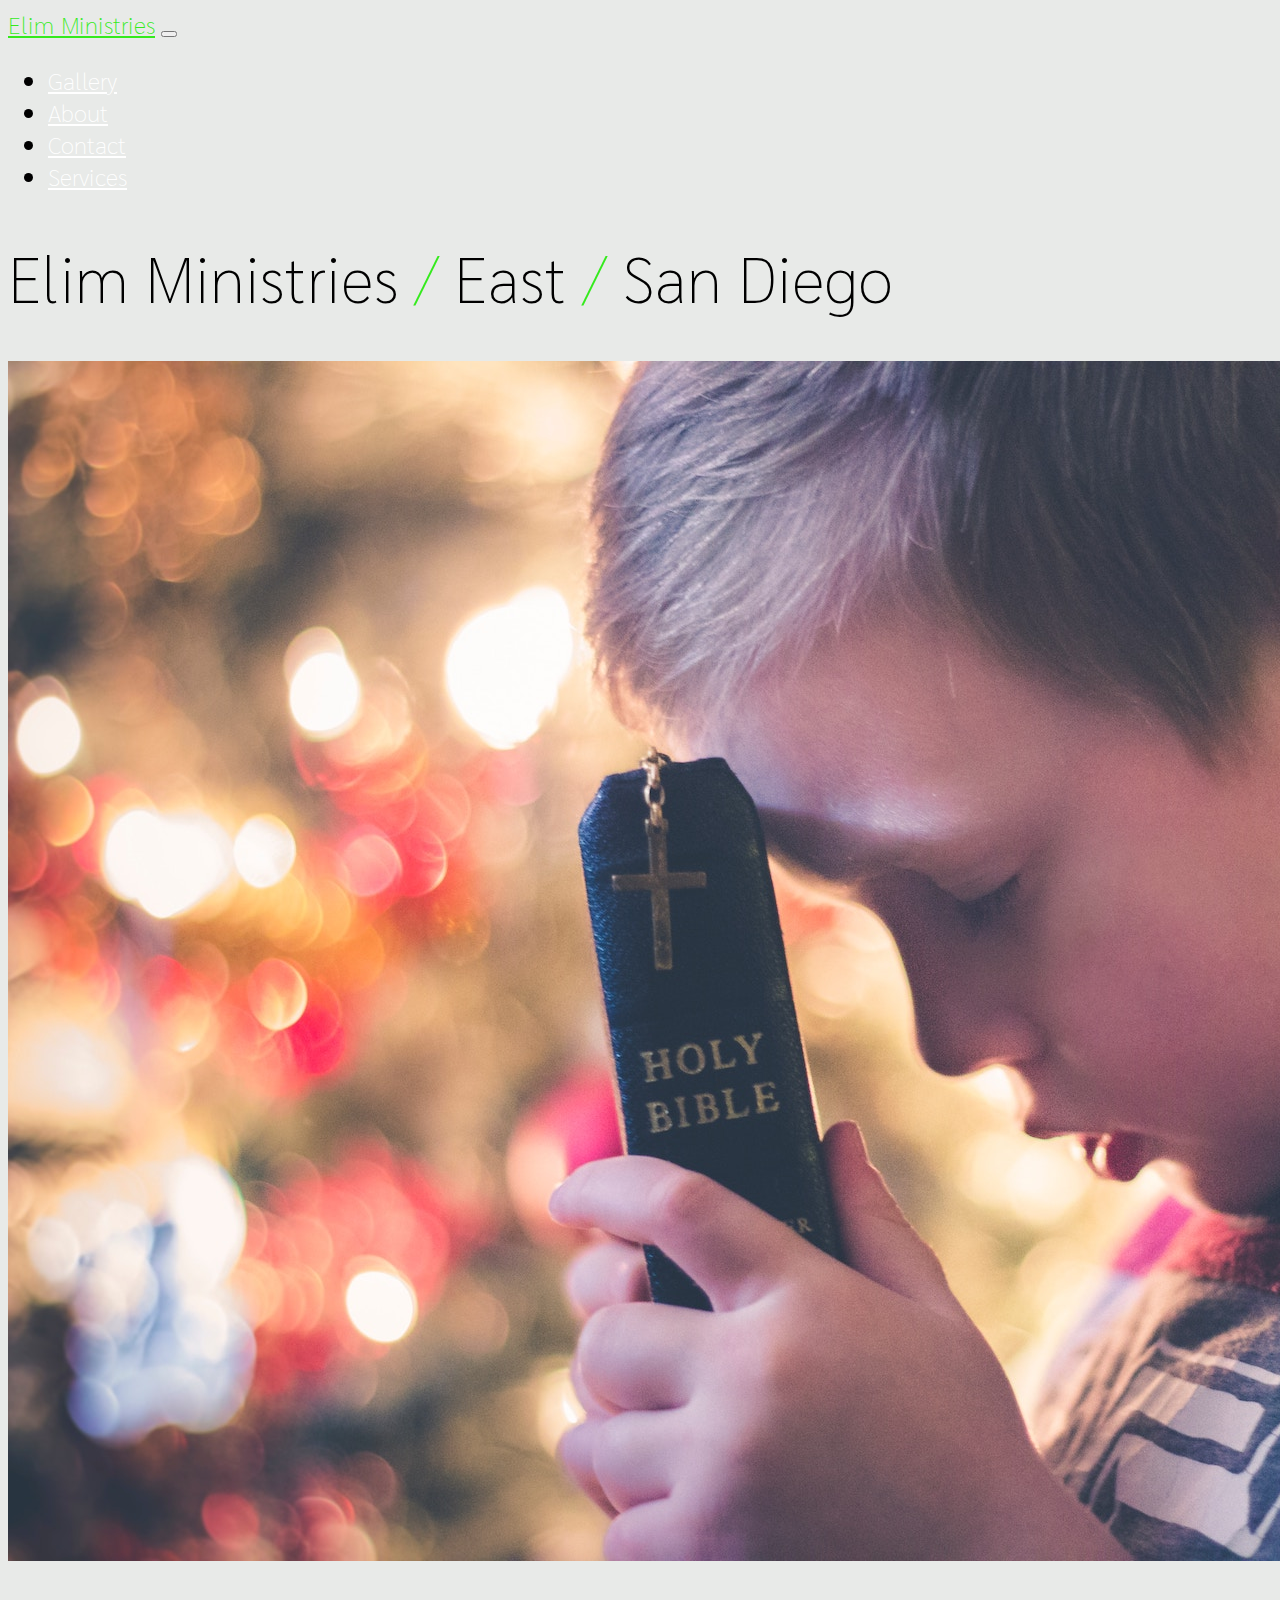
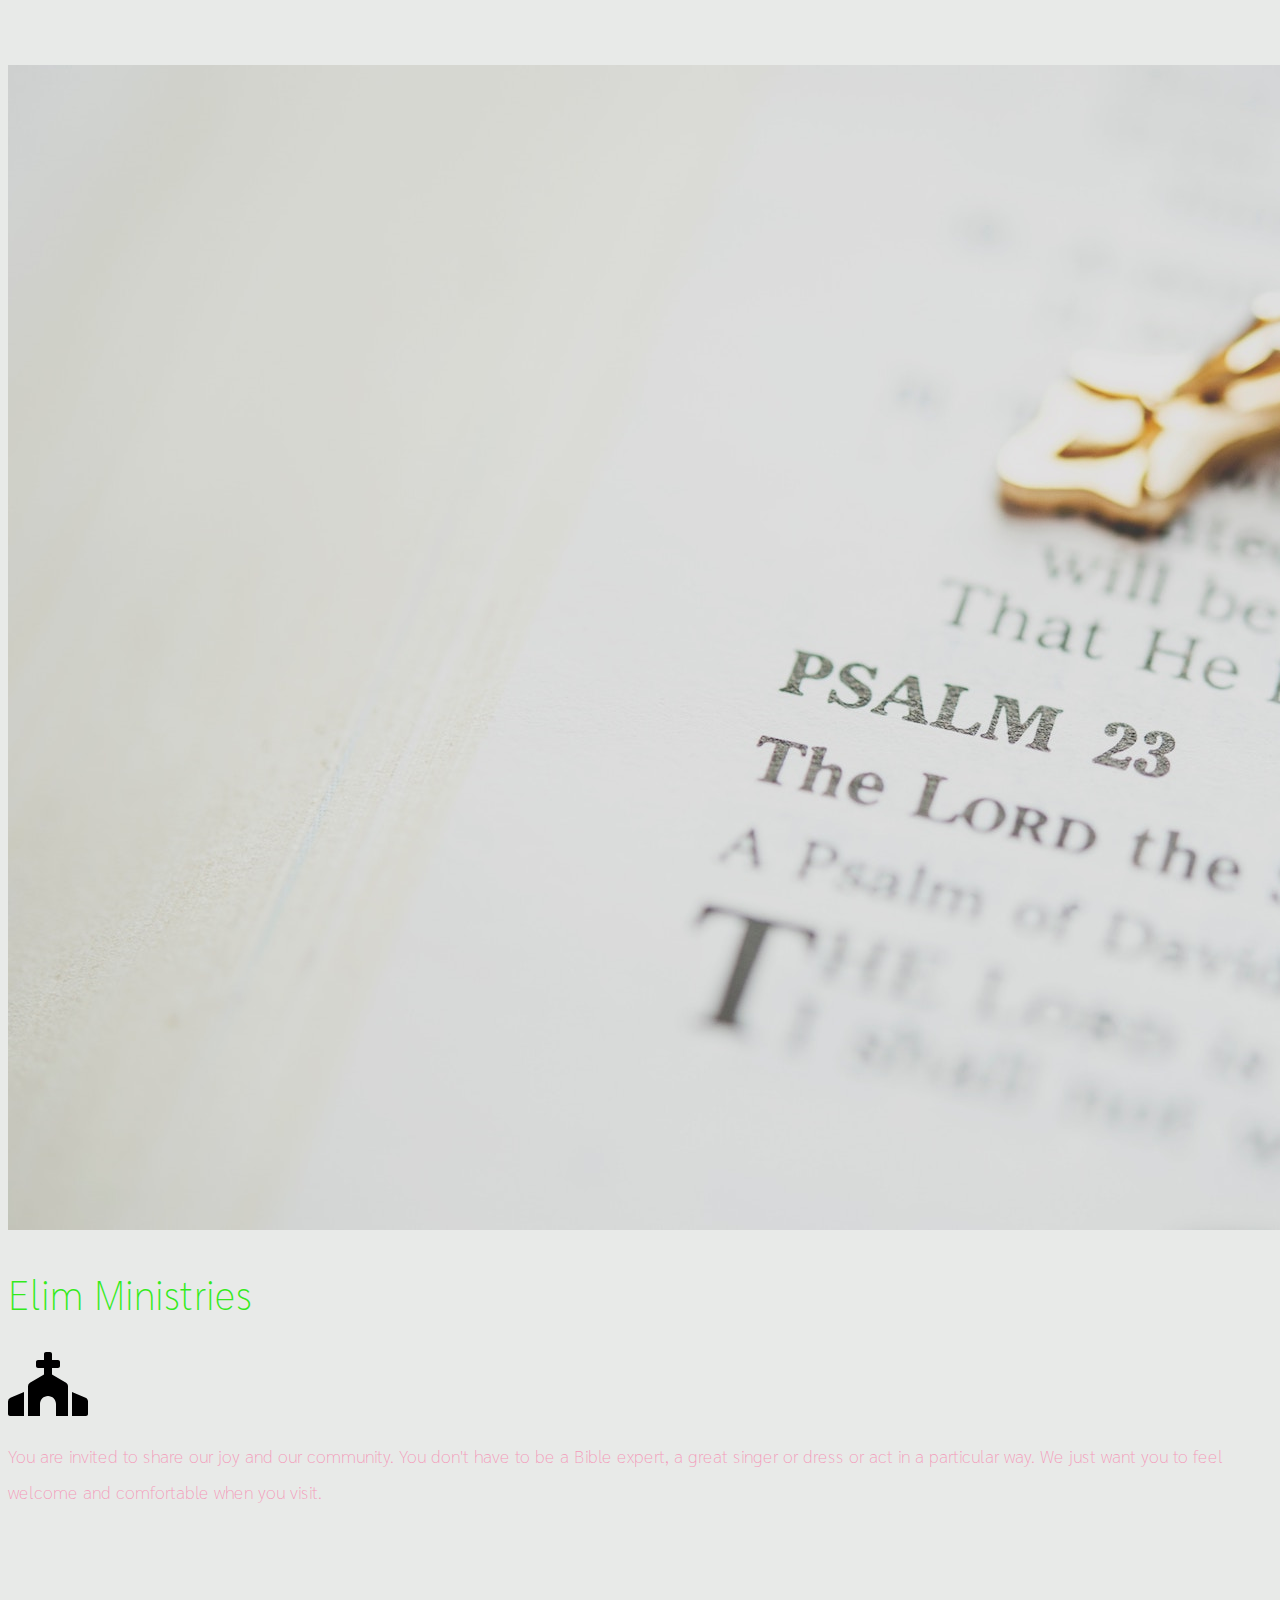
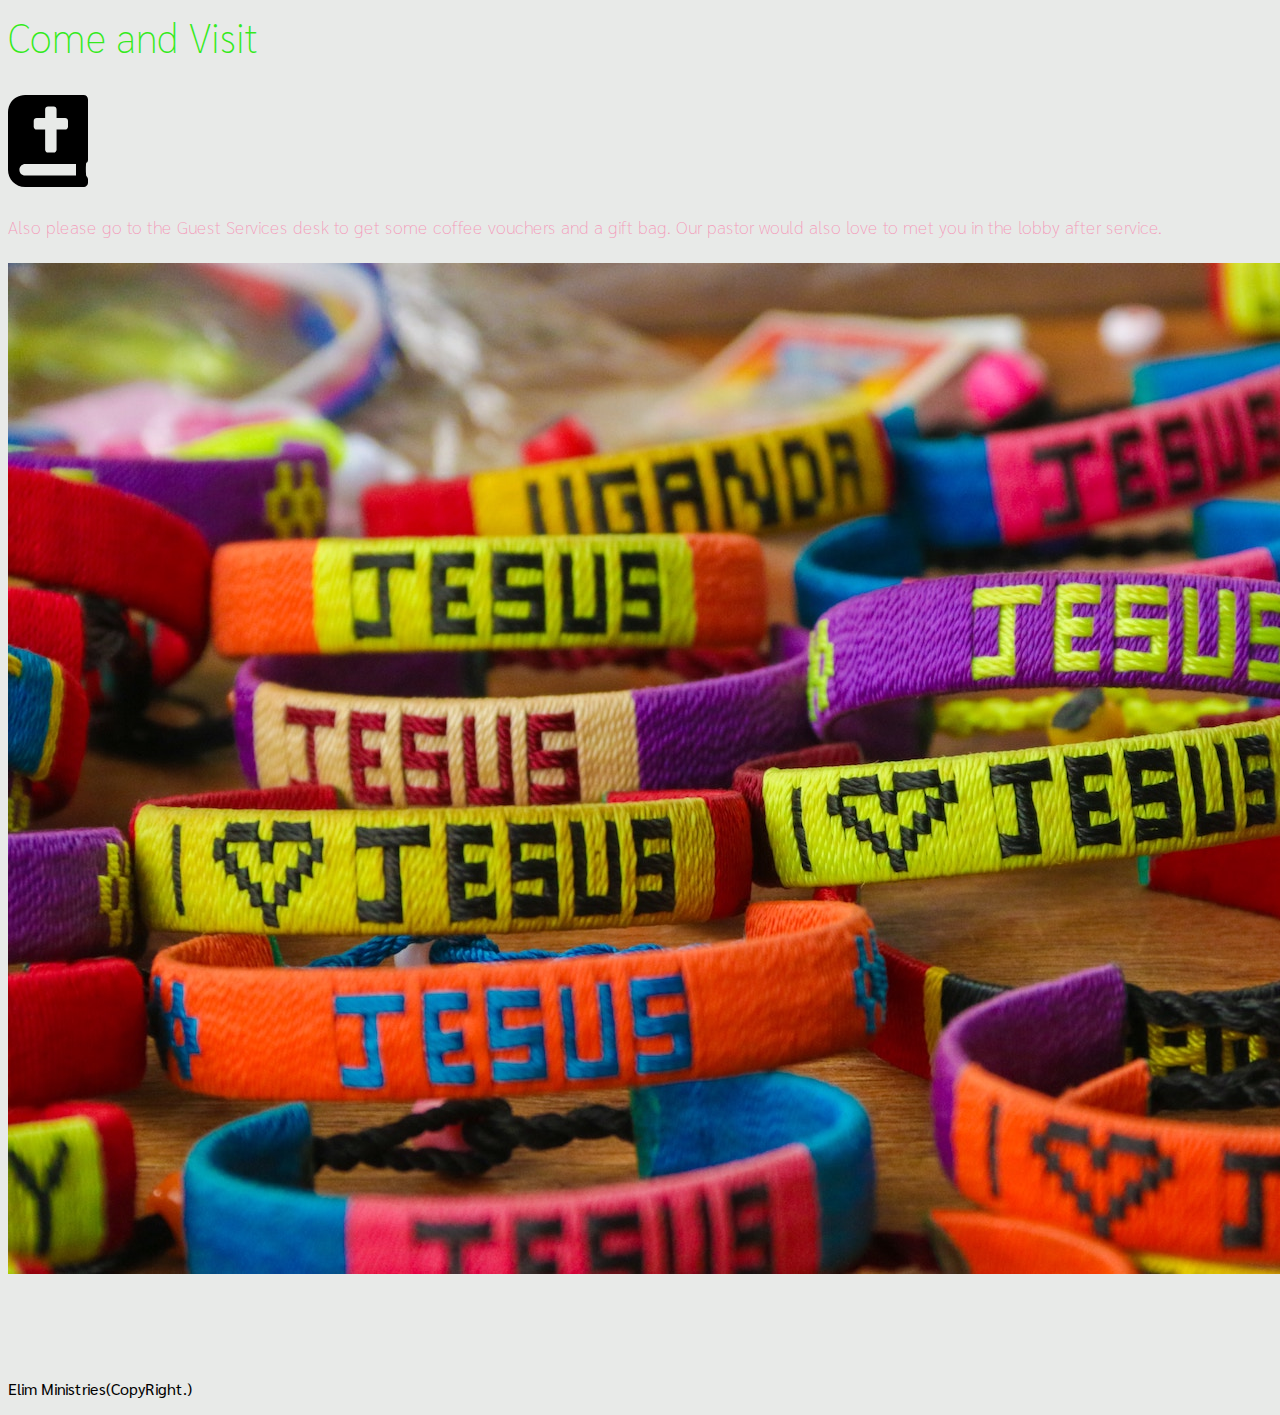
<file: index.html>
<!--
    Name: Fernando Becerra
    Assignment #3
    1/27/2019
    Assignment 3
-->
<!DOCTYPE html>
<html>

<head>
        <meta charset="utf-8" />
        <title>Unit 4</title>
        <meta name="viewport" content="width=device-width, initial-scale=1">

       
        <!--BootStrap4  CSS-->
        <link rel="stylesheet" href="https://stackpath.bootstrapcdn.com/bootstrap/4.1.3/css/bootstrap.min.css" integrity="sha384-MCw98/SFnGE8fJT3GXwEOngsV7Zt27NXFoaoApmYm81iuXoPkFOJwJ8ERdknLPMO"
        crossorigin="anonymous">
         <!--Google Fonts-->
         <link href="https://fonts.googleapis.com/css?family=Roboto:500|Sarabun:600" rel="stylesheet">
        <!--Custom CSS-->
        <link rel="stylesheet" type="text/css" media="screen" href="custom.css" />
</head>

<body>
        <nav id="navBar" class="navbar navbar-dark navbar-expand-md py-0 fixed-top">
                <a href="#" class="navbar-brand">Elim Ministries</a>
                <button class="navbar-toggler" data-toggle="collapse" data-target="#navLinks" aria-label="Toggle navigation">
                    <span class="navbar-toggler-icon"></span>
                </button>
                <div class="collapse navbar-collapse" id="navLinks">
                    <ul class="navbar-nav">
                        <li class="nav-item">
                            <a href="pages/gallery.html" class="nav-link">Gallery</a>
                        </li>
                        <li class="nav-item">
                            <a href="pages/aboutUs.html" class="nav-link">About</a>
                        </li>
                        <li class="nav-item">
                            <a href="pages/contactUs.html" class="nav-link">Contact</a>
                        </li>
                        <li class="nav-item">
                                <a href="pages/services.html" class="nav-link">Services</a>
                            </li>
                    </ul>
                </div>
            </nav>

      <!-- section 1-->
      <section class="container-fluid px-0">
            <div class="row align-items-center">
                <div class="col-lg-6">
                    <div id="headerMain" class="text-white text-center d-none d-lg-block mt-5">
                        <h1 class="">Elim Ministries
                            <span>/</span>
                           East
                            <span>/</span>
                            San Diego</h1>
                    </div>
                </div>
                <div class="col-lg-6">
                    <img class="img-fluid" src="images/image2Prayer.jpg" alt="">
                </div>
            </div>
        </section>
        <!--section 2-->
        <section class="container-fluid px-0">
                <div class="row align-items-center content">
                    <div class="col-md-6 order-2 order-md-1">
                        <img src="images/image3Psalm.jpg" alt="" class="img-fluid">
                    </div>
                    <div class="col-md-6 text-center order-1 order-md-2">
                        <div class="row justify-content-center">
                            <div class="col-10 col-lg-8 blurb mb-5 mb-md-0">
                                <h2>Elim Ministries</h2>
                                <img src="images/church-solid.svg"  style="width: 80px;" alt="" class="d-none d-lg-inline">
                                <p class="lead">You are invited to share our joy and our community. You don't have to be a Bible expert, a great singer or dress or 
                                    act in a particular way. We just want you to feel welcome and comfortable when you visit.</p>
                            </div>
                        </div>
                    </div>
                </div>

                <div class="row align-items-center content">
                    <div class="col-md-6 text-center">
                        <div class="row justify-content-center">
                            <div class="col-10 col-lg-8 blurb mb-5 mb-md-0">
                                <h2>Come and Visit</h2>
                                <img src="images/bible-solid.svg" style="width:80px;" alt="" class="d-none d-lg-inline">
                                <p class="lead">Also please go to the Guest Services desk to get some coffee vouchers and a 
                                    gift bag. Our pastor would also love to met you in the lobby after service.</p>
                            </div>
                        </div>
                    </div>
                    <div class="col-md-6">
                        <img src="images/image4Brace.jpg" alt="" class="img-fluid">
                    </div>
                </div>
                
            </section>
            <footer>
                    <p>Elim Ministries(CopyRight.)</p>
            </footer>


<!--BootStrap4 Scripts-->
<!--This is optional for the project's intention-->
<script src="https://code.jquery.com/jquery-3.3.1.slim.min.js" integrity="sha384-q8i/X+965DzO0rT7abK41JStQIAqVgRVzpbzo5smXKp4YfRvH+8abtTE1Pi6jizo" crossorigin="anonymous"></script>
<script src="https://cdnjs.cloudflare.com/ajax/libs/popper.js/1.14.6/umd/popper.min.js" integrity="sha384-wHAiFfRlMFy6i5SRaxvfOCifBUQy1xHdJ/yoi7FRNXMRBu5WHdZYu1hA6ZOblgut" crossorigin="anonymous"></script>
<script src="https://stackpath.bootstrapcdn.com/bootstrap/4.2.1/js/bootstrap.min.js" integrity="sha384-B0UglyR+jN6CkvvICOB2joaf5I4l3gm9GU6Hc1og6Ls7i6U/mkkaduKaBhlAXv9k" crossorigin="anonymous"></script>
</body>

</html>
</file>
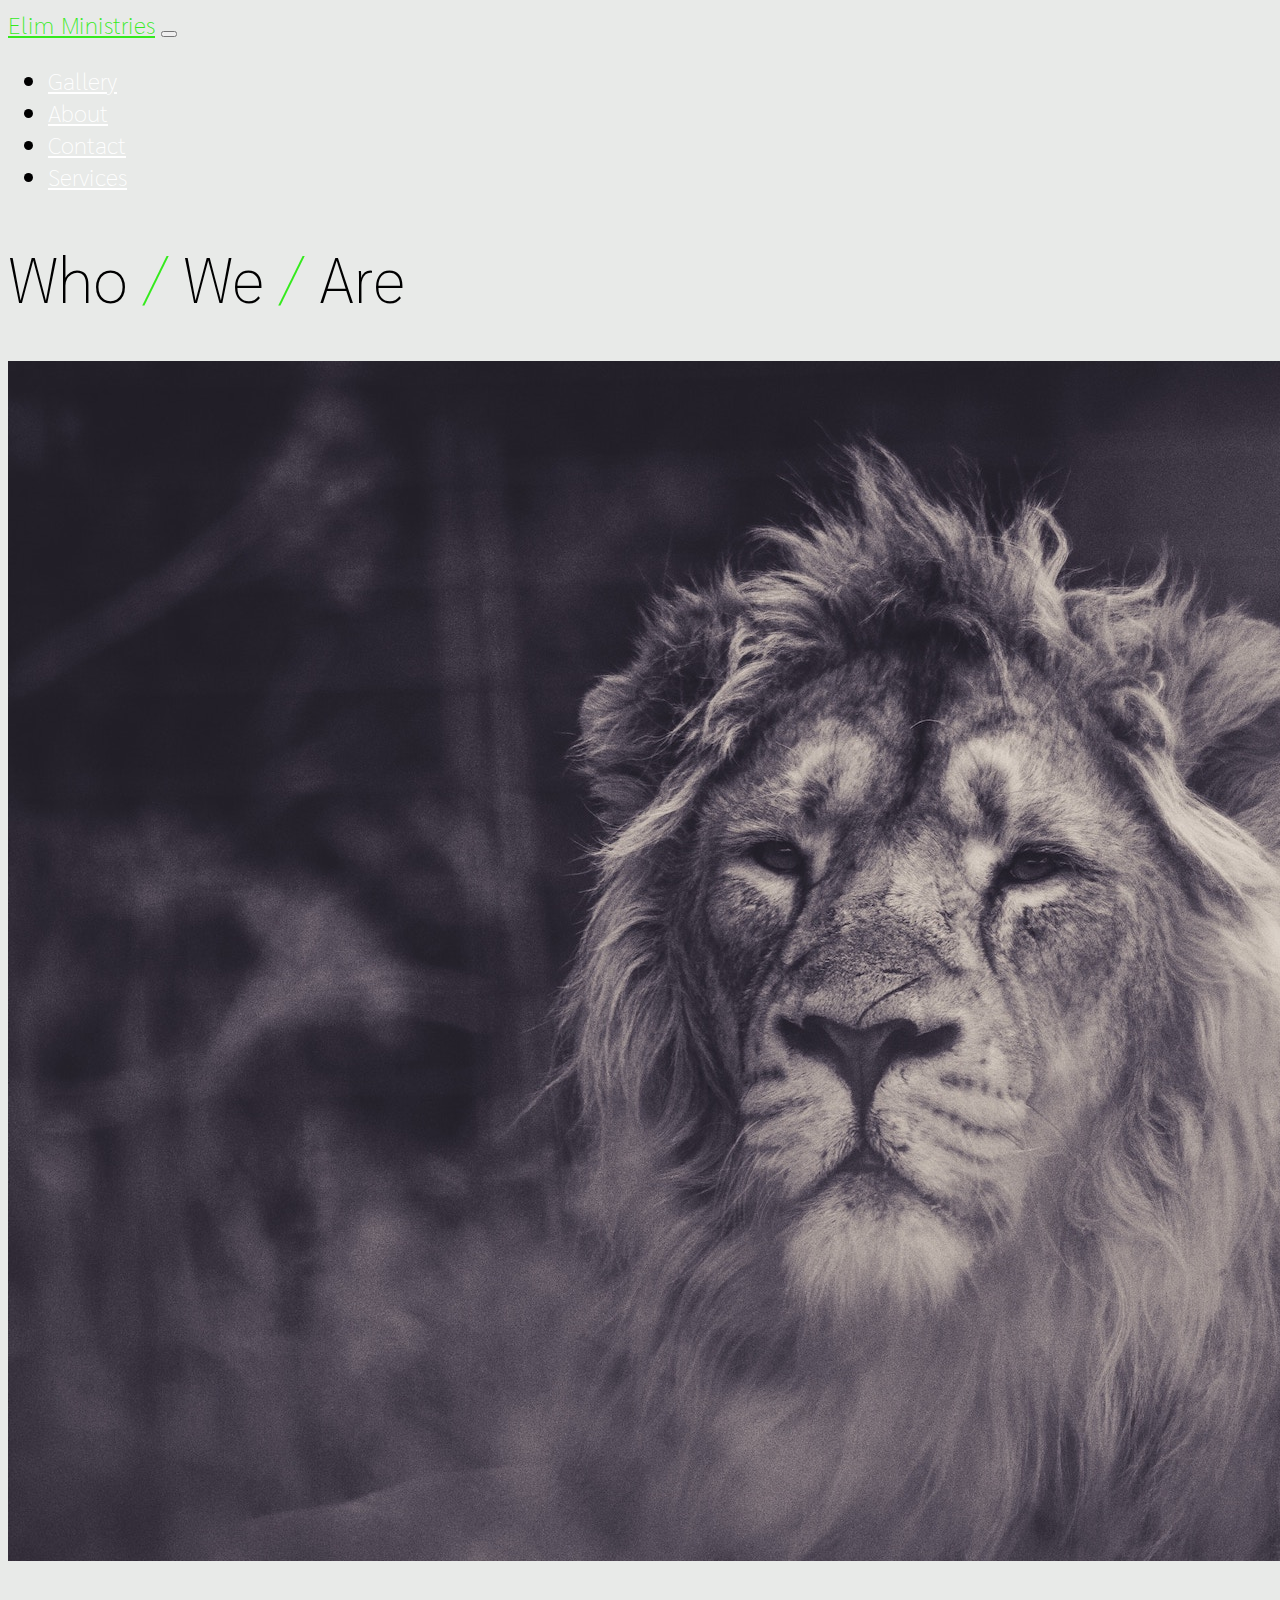
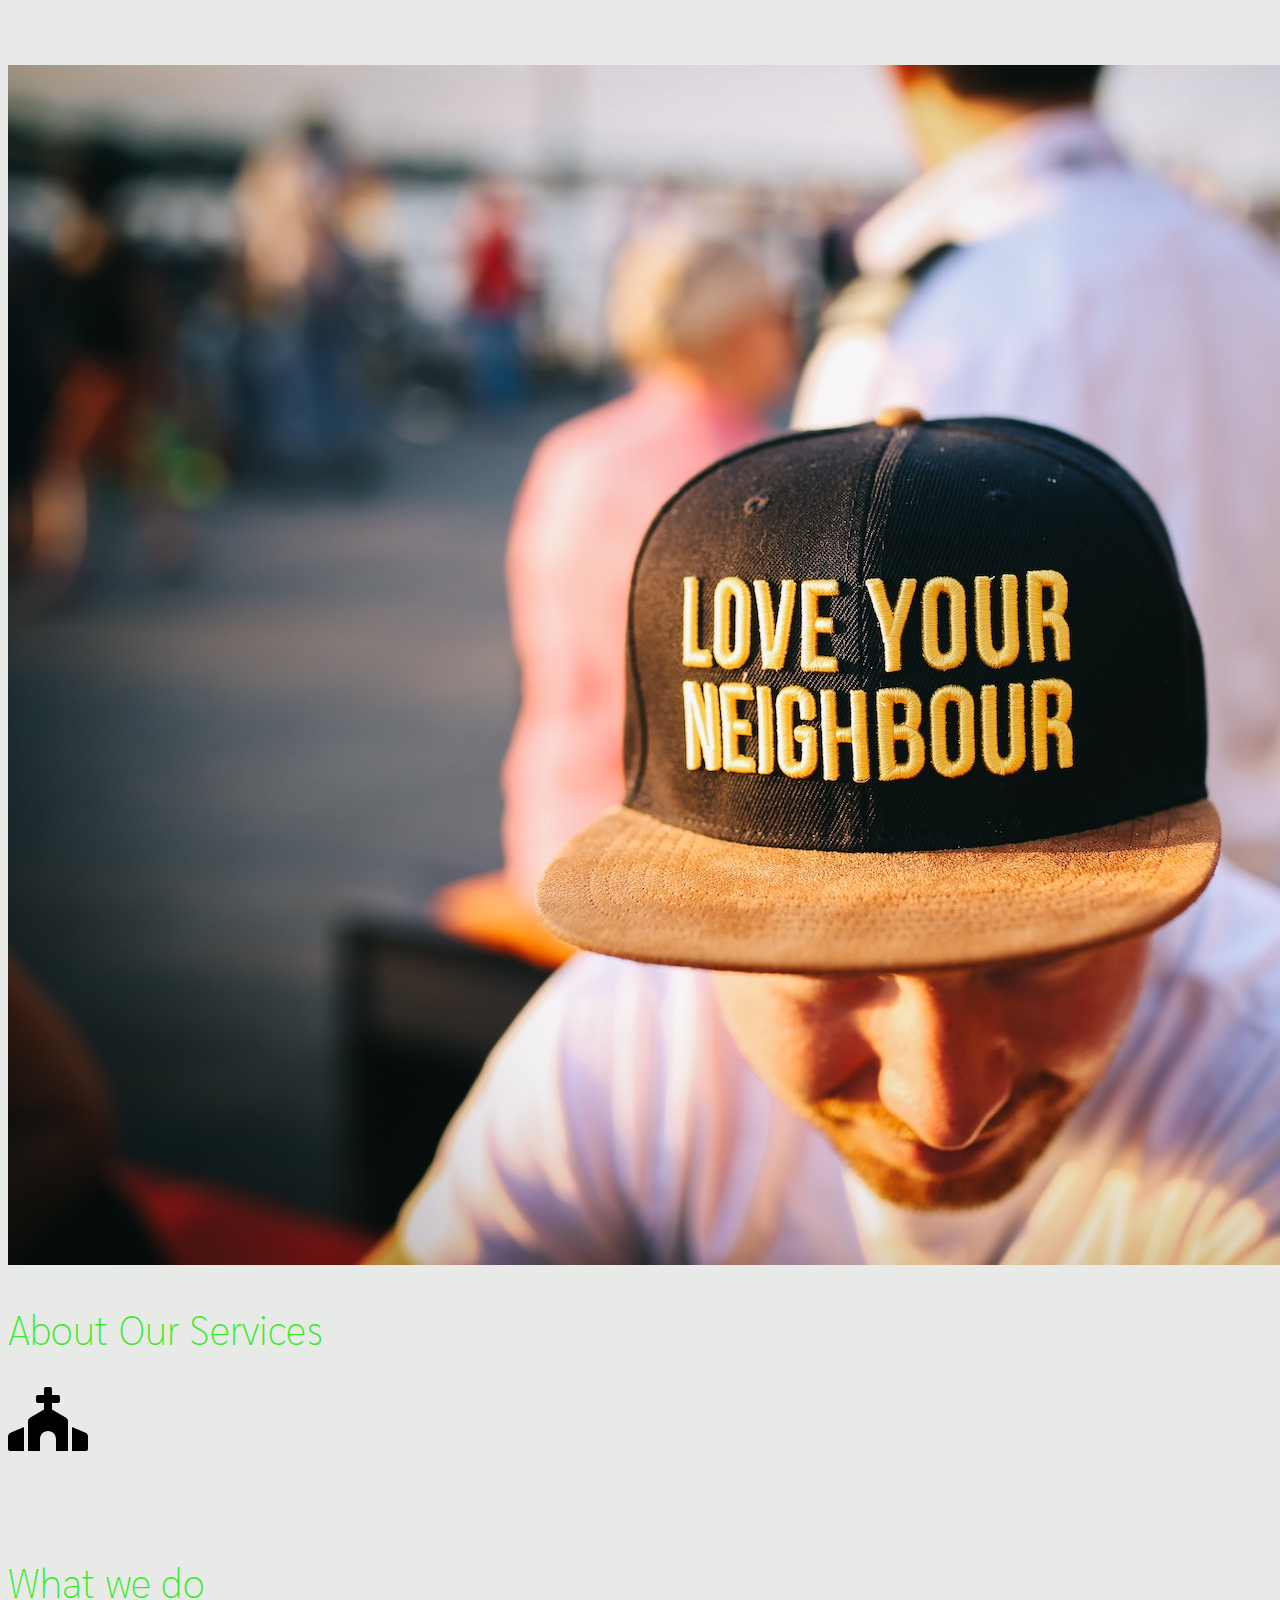
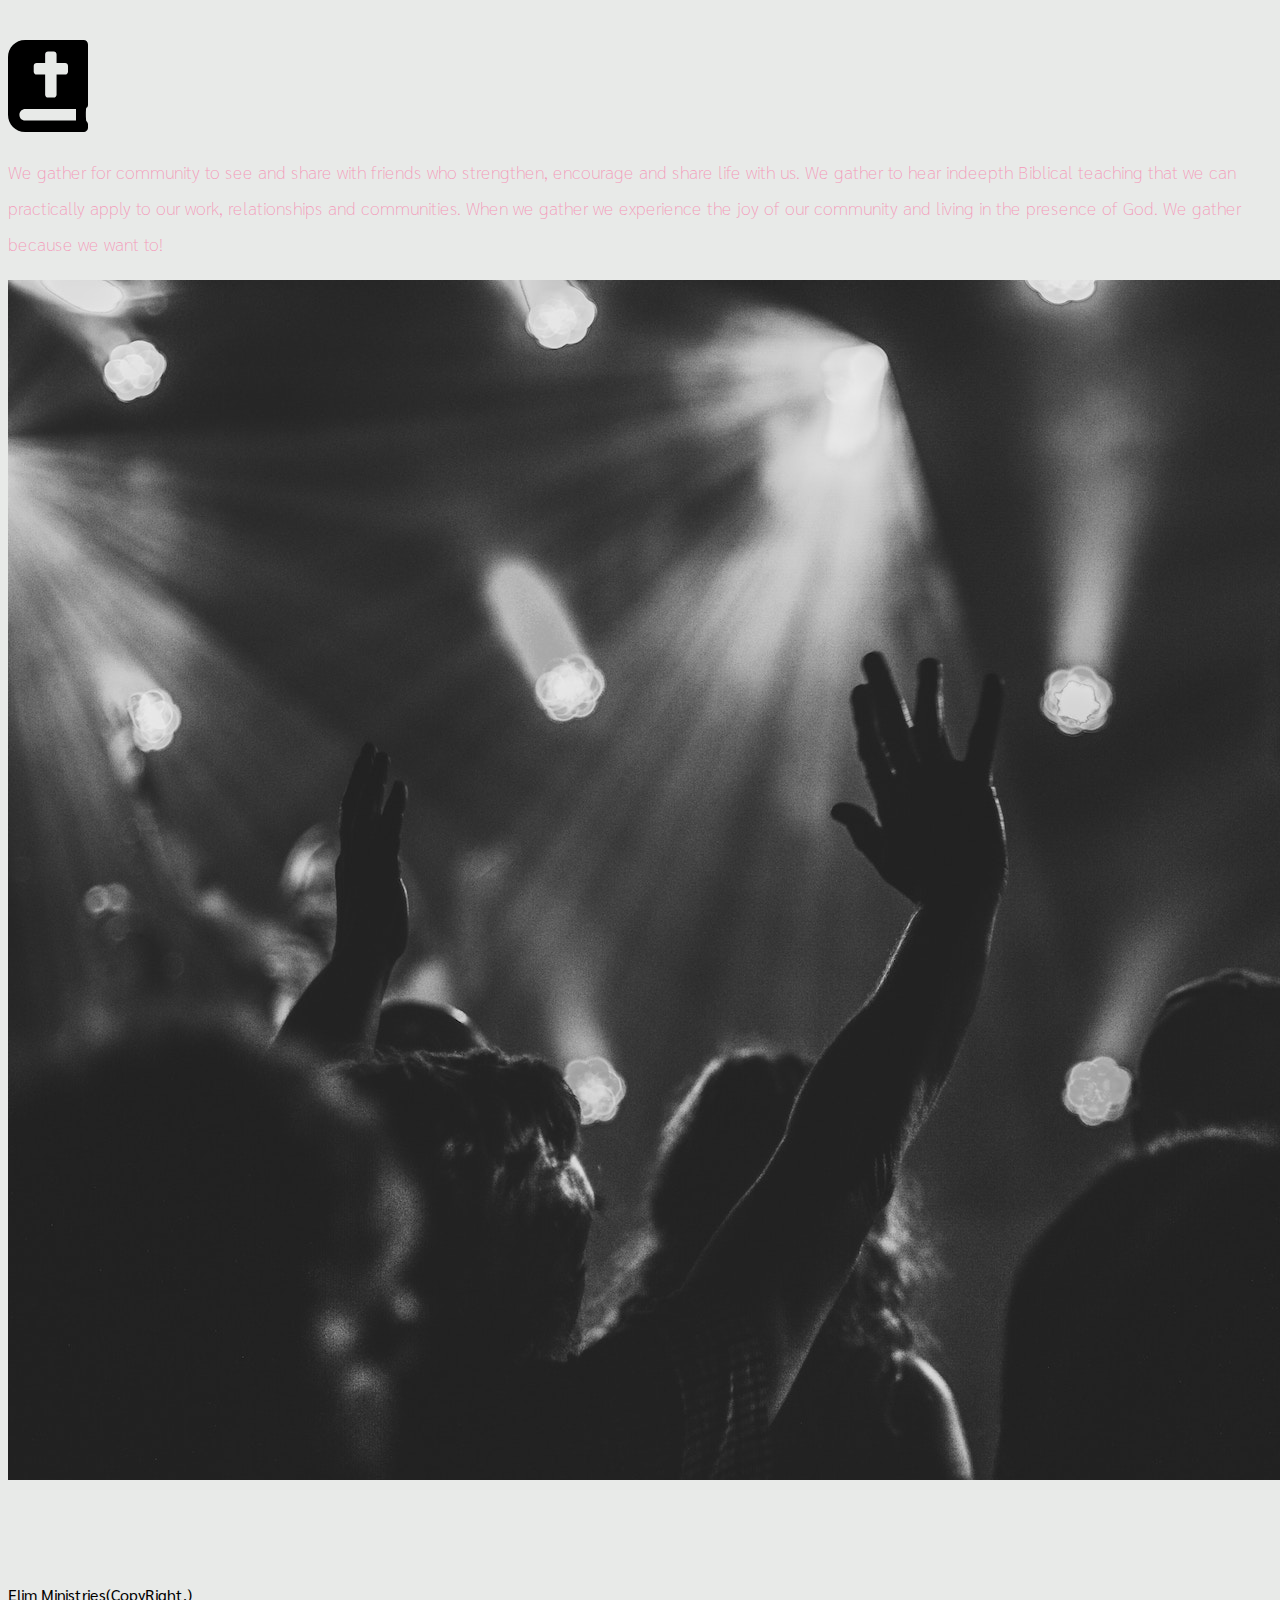
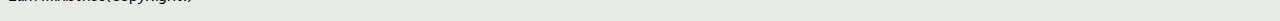
<file: pages/aboutUs.html>
<!--
    Name: Fernando Becerra
    Assignment #3
    1/27/2019
    Assignment 3
-->
<!DOCTYPE html>
<html lang="en-US">

<head>
        <meta charset="utf-8" />
        <title>Elim About Us</title>
        <meta name="viewport" content="width=device-width, initial-scale=1">

       
        <!--BootStrap4  CSS-->
        <link rel="stylesheet" href="https://stackpath.bootstrapcdn.com/bootstrap/4.1.3/css/bootstrap.min.css" integrity="sha384-MCw98/SFnGE8fJT3GXwEOngsV7Zt27NXFoaoApmYm81iuXoPkFOJwJ8ERdknLPMO"
        crossorigin="anonymous">
         <!--Google Fonts-->
         <link href="https://fonts.googleapis.com/css?family=Roboto:500|Sarabun:600" rel="stylesheet">
         <!--Custom CSS-->
        <link rel="stylesheet" type="text/css" media="screen" href="../custom.css" />
</head>

<body>
        <nav id="navBar" class="navbar navbar-dark navbar-expand-md py-0 fixed-top">
                <a href="../index.html" class="navbar-brand">Elim Ministries</a>
                <button class="navbar-toggler" data-toggle="collapse" data-target="#navLinks" aria-label="Toggle navigation">
                    <span class="navbar-toggler-icon"></span>
                </button>
                <div class="collapse navbar-collapse" id="navLinks">
                    <ul class="navbar-nav">
                        <li class="nav-item">
                            <a href="gallery.html" class="nav-link">Gallery</a>
                        </li>
                        <li class="nav-item">
                            <a href="aboutUs.html" class="nav-link">About</a>
                        </li>
                        <li class="nav-item">
                            <a href="contactUs.html" class="nav-link">Contact</a>
                        </li>
                        <li class="nav-item">
                                <a href="services.html" class="nav-link">Services</a>
                            </li>
                    </ul>
                </div>
            </nav>

      <!-- section 1-->
      <section class="container-fluid px-0">
            <div class="row align-items-center">
                <div class="col-lg-6">
                    <div id="headerMain" class="text-white text-center d-none d-lg-block mt-5">
                        <h1 class="">Who
                            <span>/</span>
                            We
                            <span>/</span>
                            Are</h1>
                    </div>
                </div>
                <div class="col-lg-6">
                    <img class="img-fluid" src="../images/image10Lion.jpg" alt="">
                </div>
            </div>
        </section>
        <!--section 2-->
        <section class="container-fluid px-0">
                <div class="row align-items-center content">
                    <div class="col-md-6 order-2 order-md-1">
                        <img src="../images/image5Hood.jpg" alt="" class="img-fluid">
                    </div>
                    <div class="col-md-6 text-center order-1 order-md-2">
                        <div class="row justify-content-center">
                            <div class="col-10 col-lg-8 blurb mb-5 mb-md-0">
                                <h2>About Our Services</h2>
                                <img src="../images/church-solid.svg"  style="width: 80px;" alt="" class="d-none d-lg-inline">
                               <!--<p class="lead"></p>--> 
                             
                            </div>
                        </div>
                    </div>
                </div>

                <div class="row align-items-center content">
                    <div class="col-md-6 text-center">
                        <div class="row justify-content-center">
                            <div class="col-10 col-lg-8 blurb mb-5 mb-md-0">
                                <h2>What we do</h2>
                                <img src="../images/bible-solid.svg" style="width:80px;" alt="" class="d-none d-lg-inline">
                                <p class="lead">We gather for community to see and share with friends who strengthen, encourage and share life with us. We gather to hear indeepth Biblical teaching that we can practically apply to our work, relationships and communities. When we gather we experience the joy of our community 
                                    and living in the presence of God. We gather because we want to!</p>
                                    <!--https://churchsquare.com/cs27a-->
                            </div>
                        </div>
                    </div>
                    <div class="col-md-6">
                        <img src="../images/image6Prayer2.jpg" alt="" class="img-fluid">
                    </div>
                </div>
                
            </section>
            <footer>
                    <p>Elim Ministries(CopyRight.)</p>
            </footer>


<!--BootStrap4 Scripts-->
<!--This is optional for the project's intention-->
<script src="https://code.jquery.com/jquery-3.3.1.slim.min.js" integrity="sha384-q8i/X+965DzO0rT7abK41JStQIAqVgRVzpbzo5smXKp4YfRvH+8abtTE1Pi6jizo" crossorigin="anonymous"></script>
<script src="https://cdnjs.cloudflare.com/ajax/libs/popper.js/1.14.6/umd/popper.min.js" integrity="sha384-wHAiFfRlMFy6i5SRaxvfOCifBUQy1xHdJ/yoi7FRNXMRBu5WHdZYu1hA6ZOblgut" crossorigin="anonymous"></script>
<script src="https://stackpath.bootstrapcdn.com/bootstrap/4.2.1/js/bootstrap.min.js" integrity="sha384-B0UglyR+jN6CkvvICOB2joaf5I4l3gm9GU6Hc1og6Ls7i6U/mkkaduKaBhlAXv9k" crossorigin="anonymous"></script>
</body>

</html>
</file>
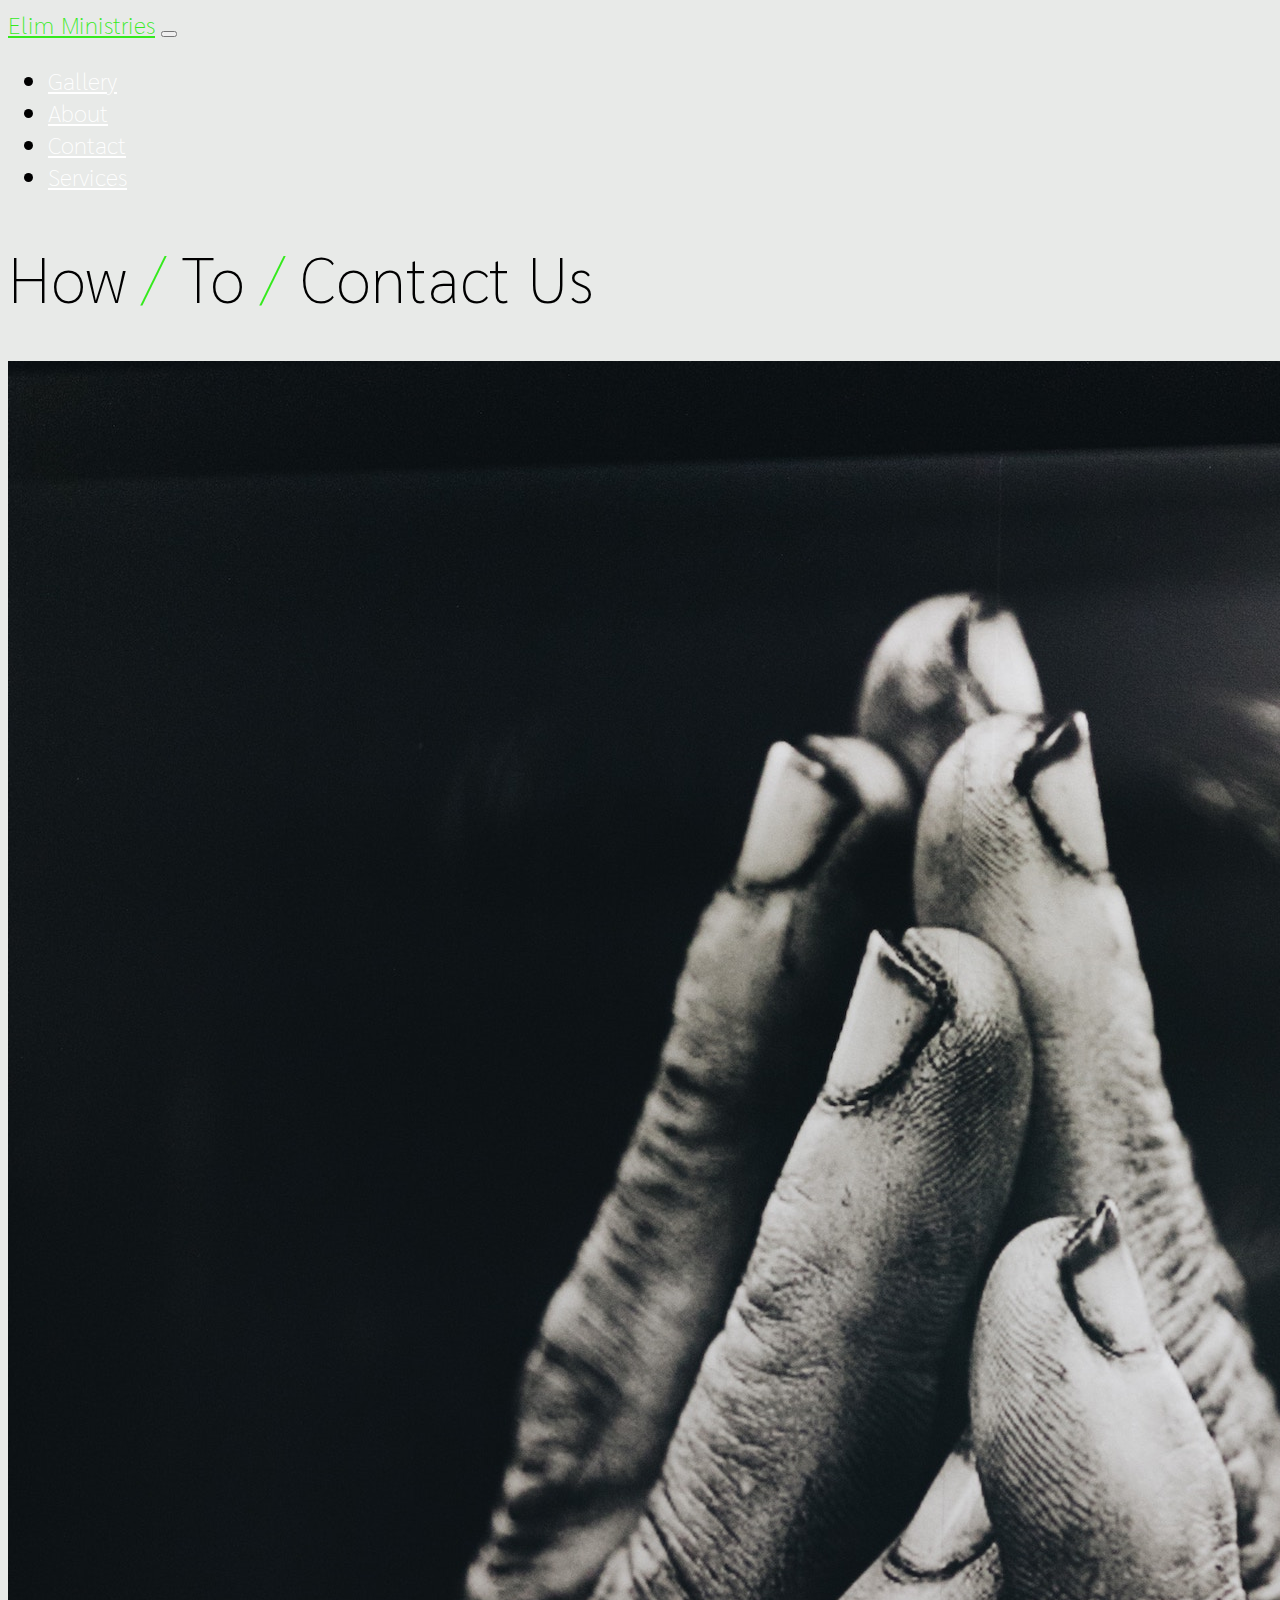
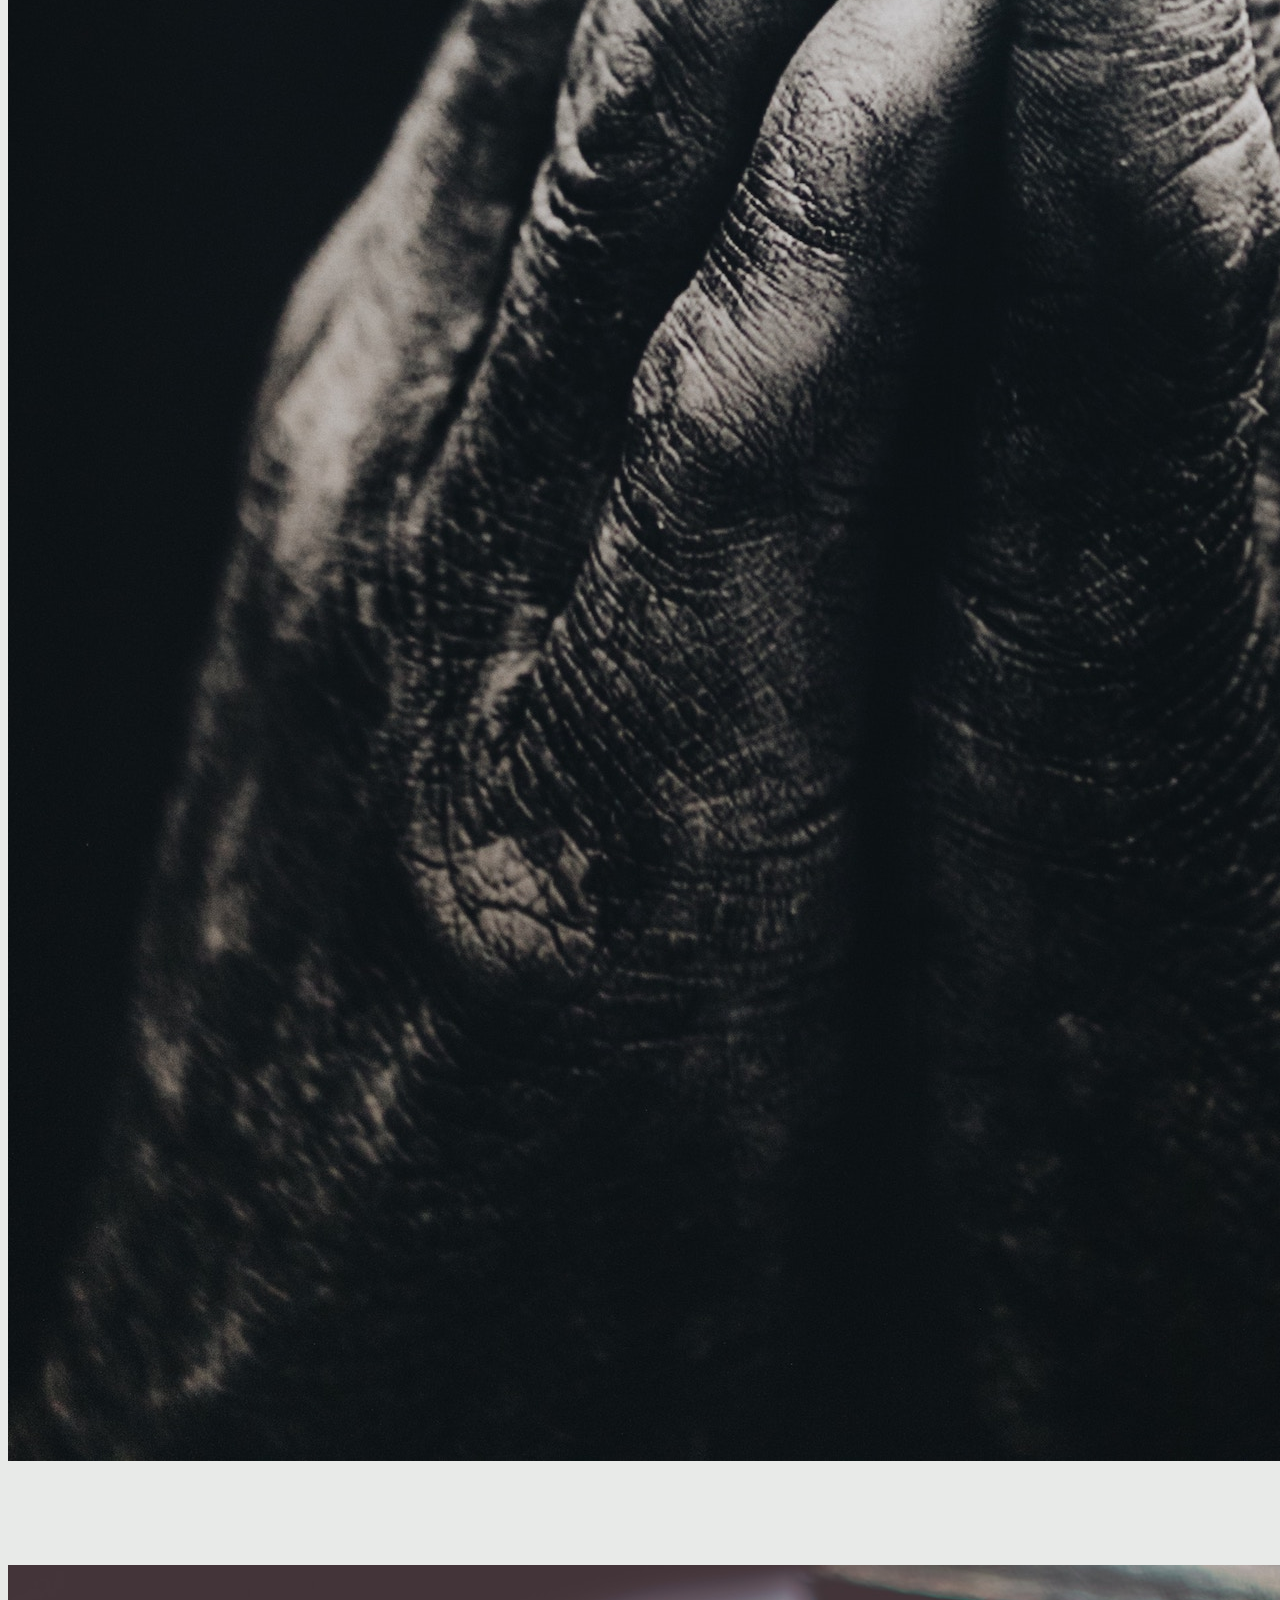
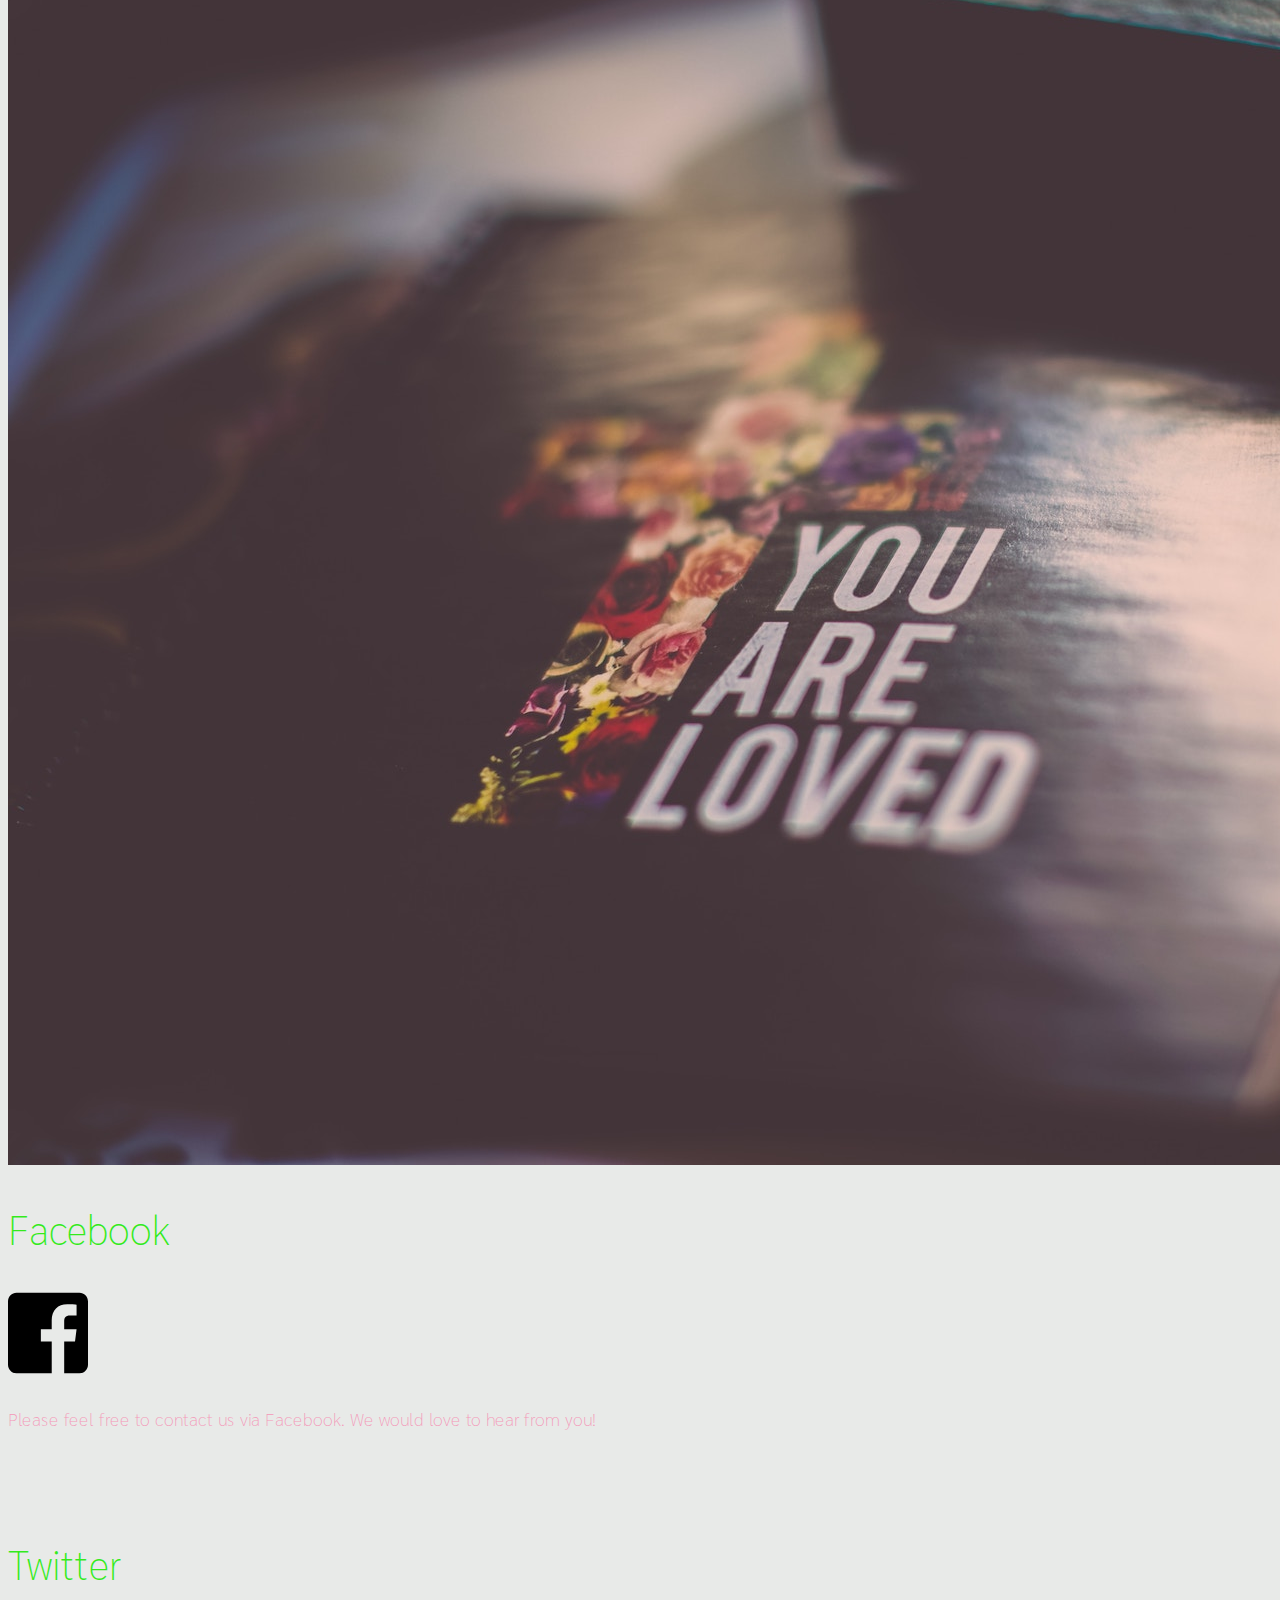
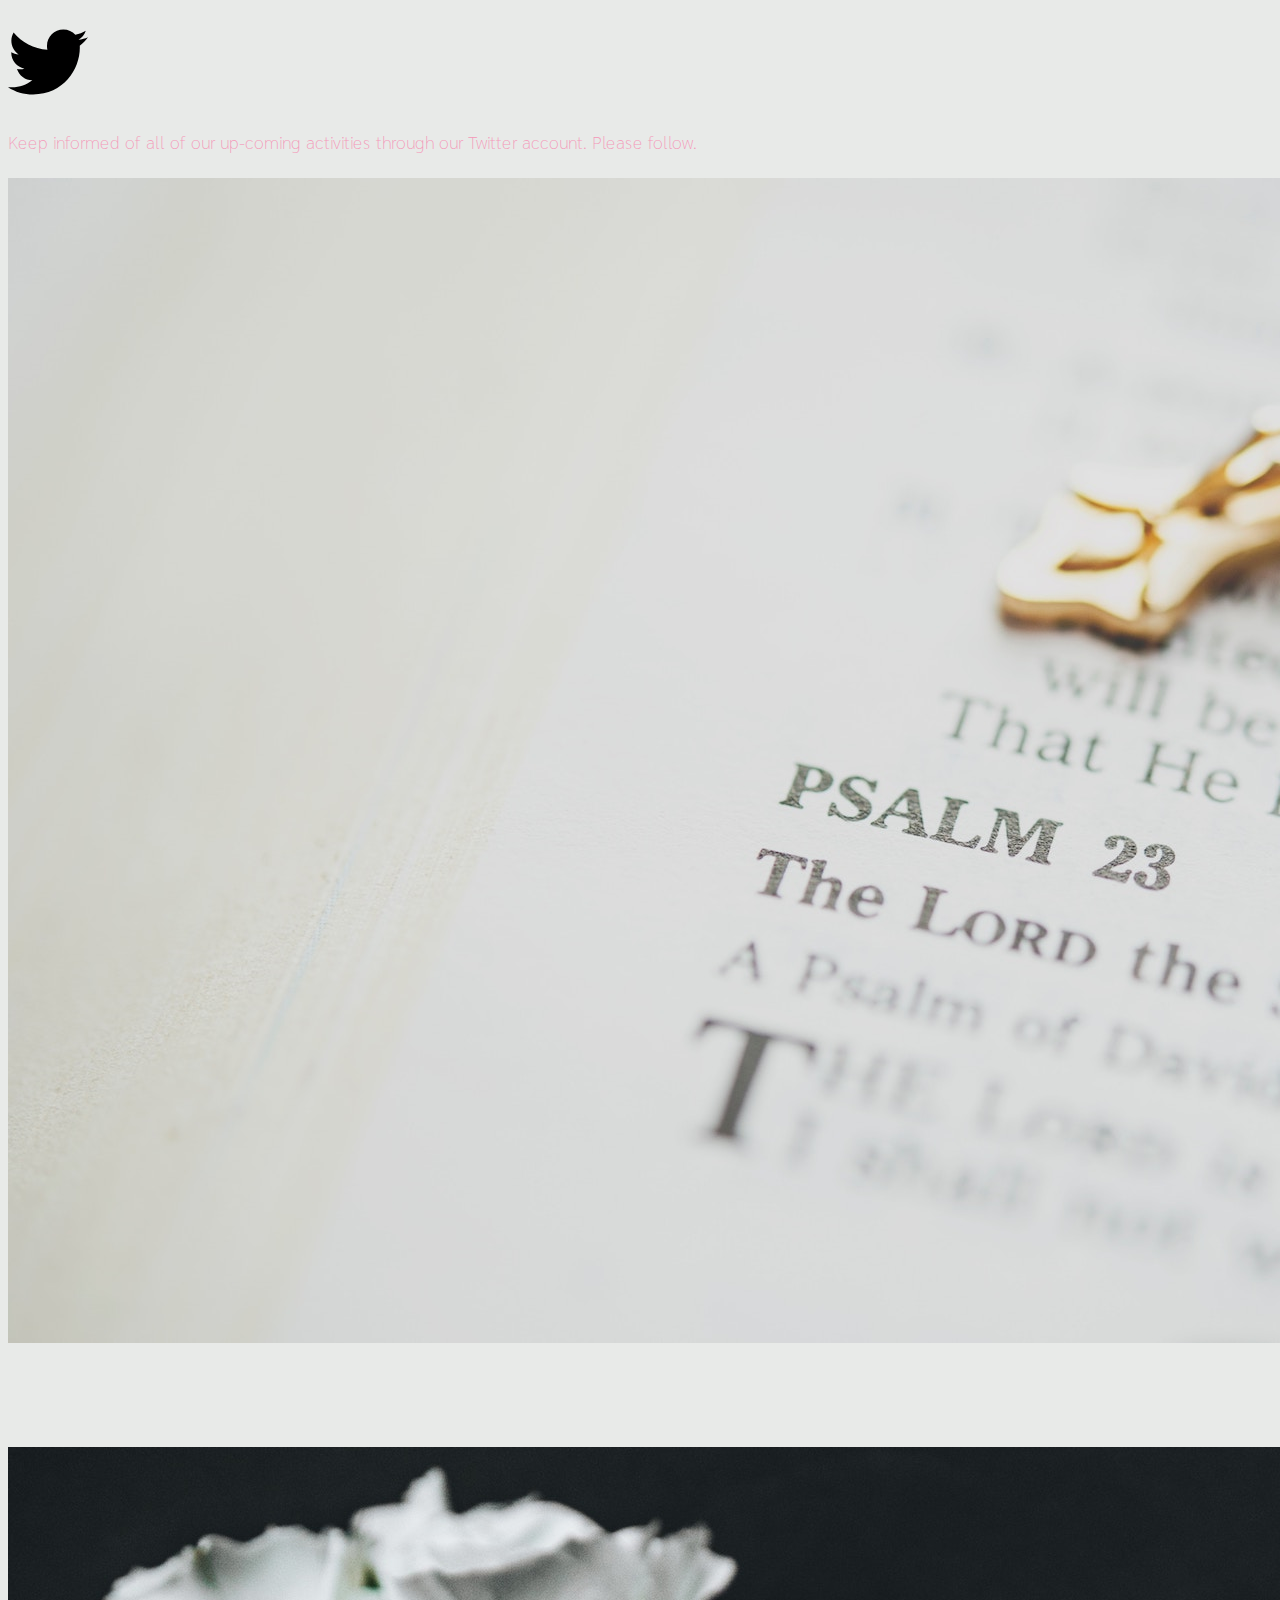
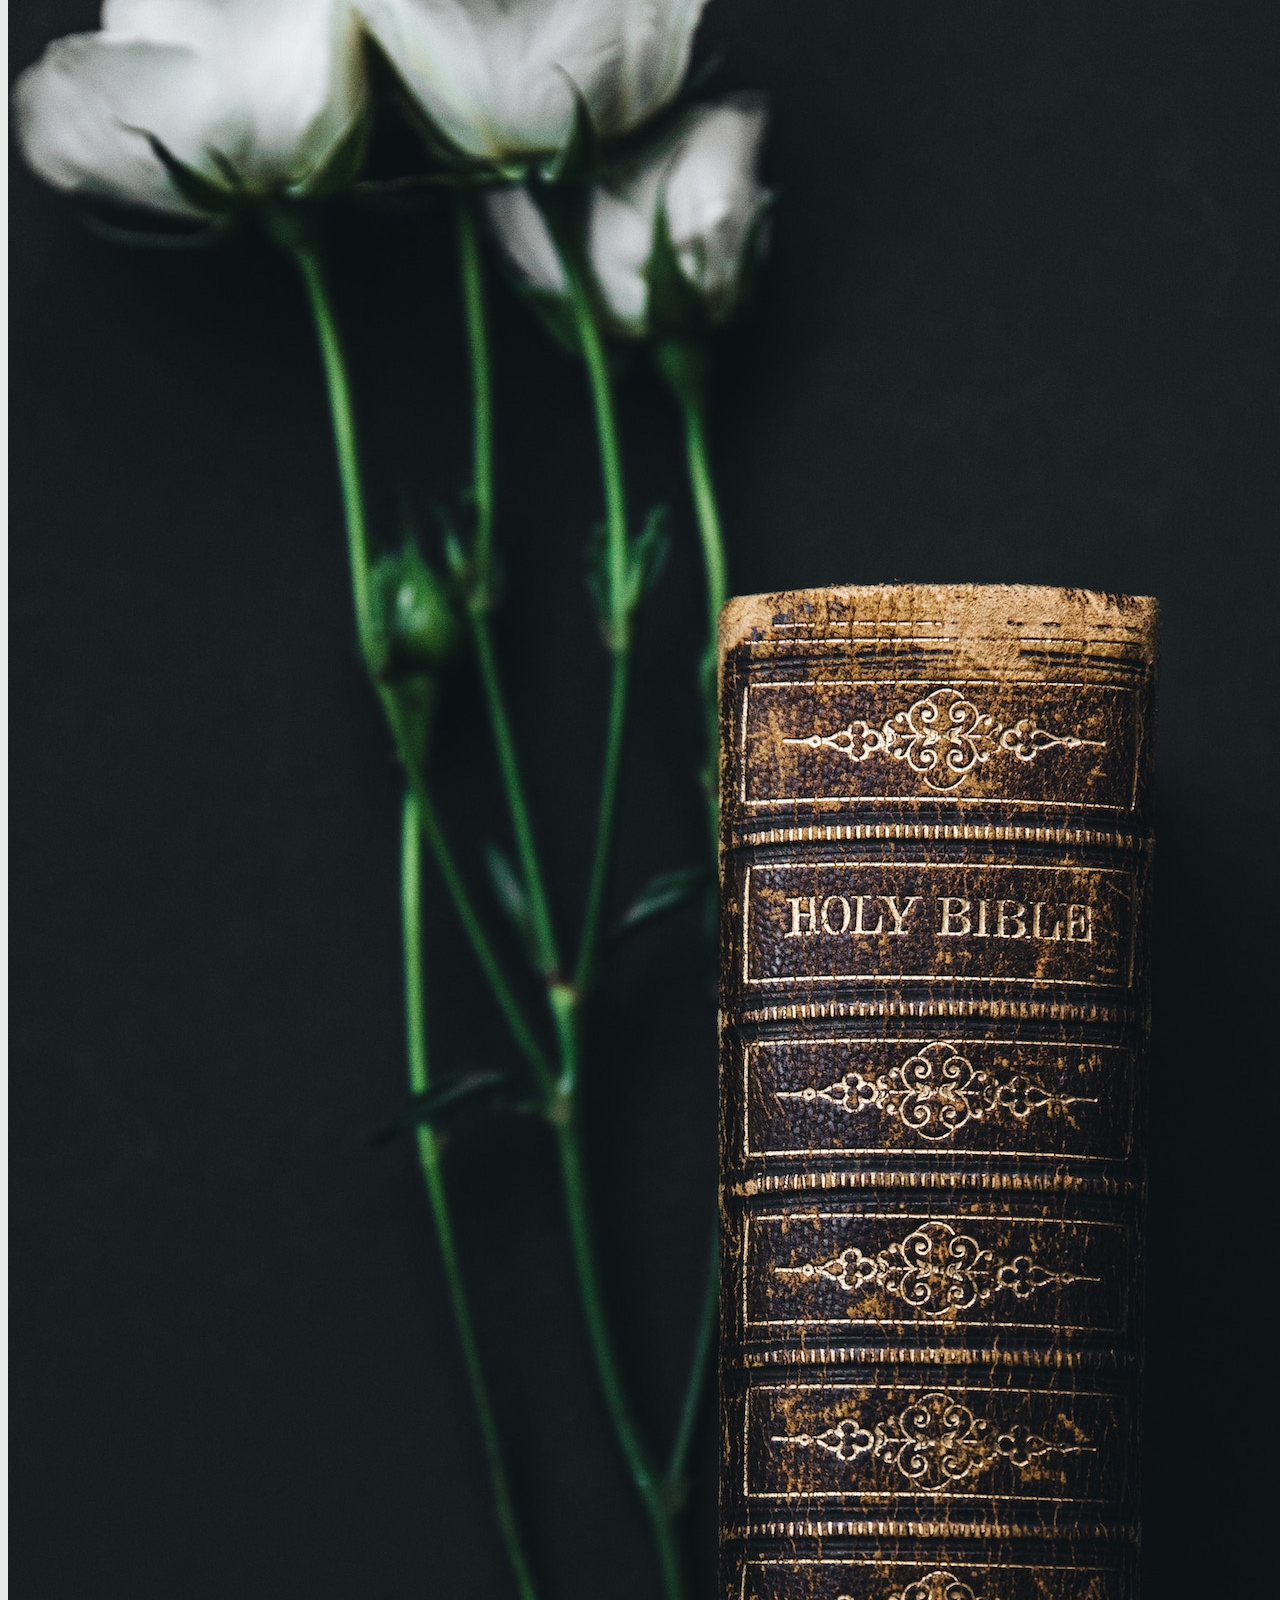
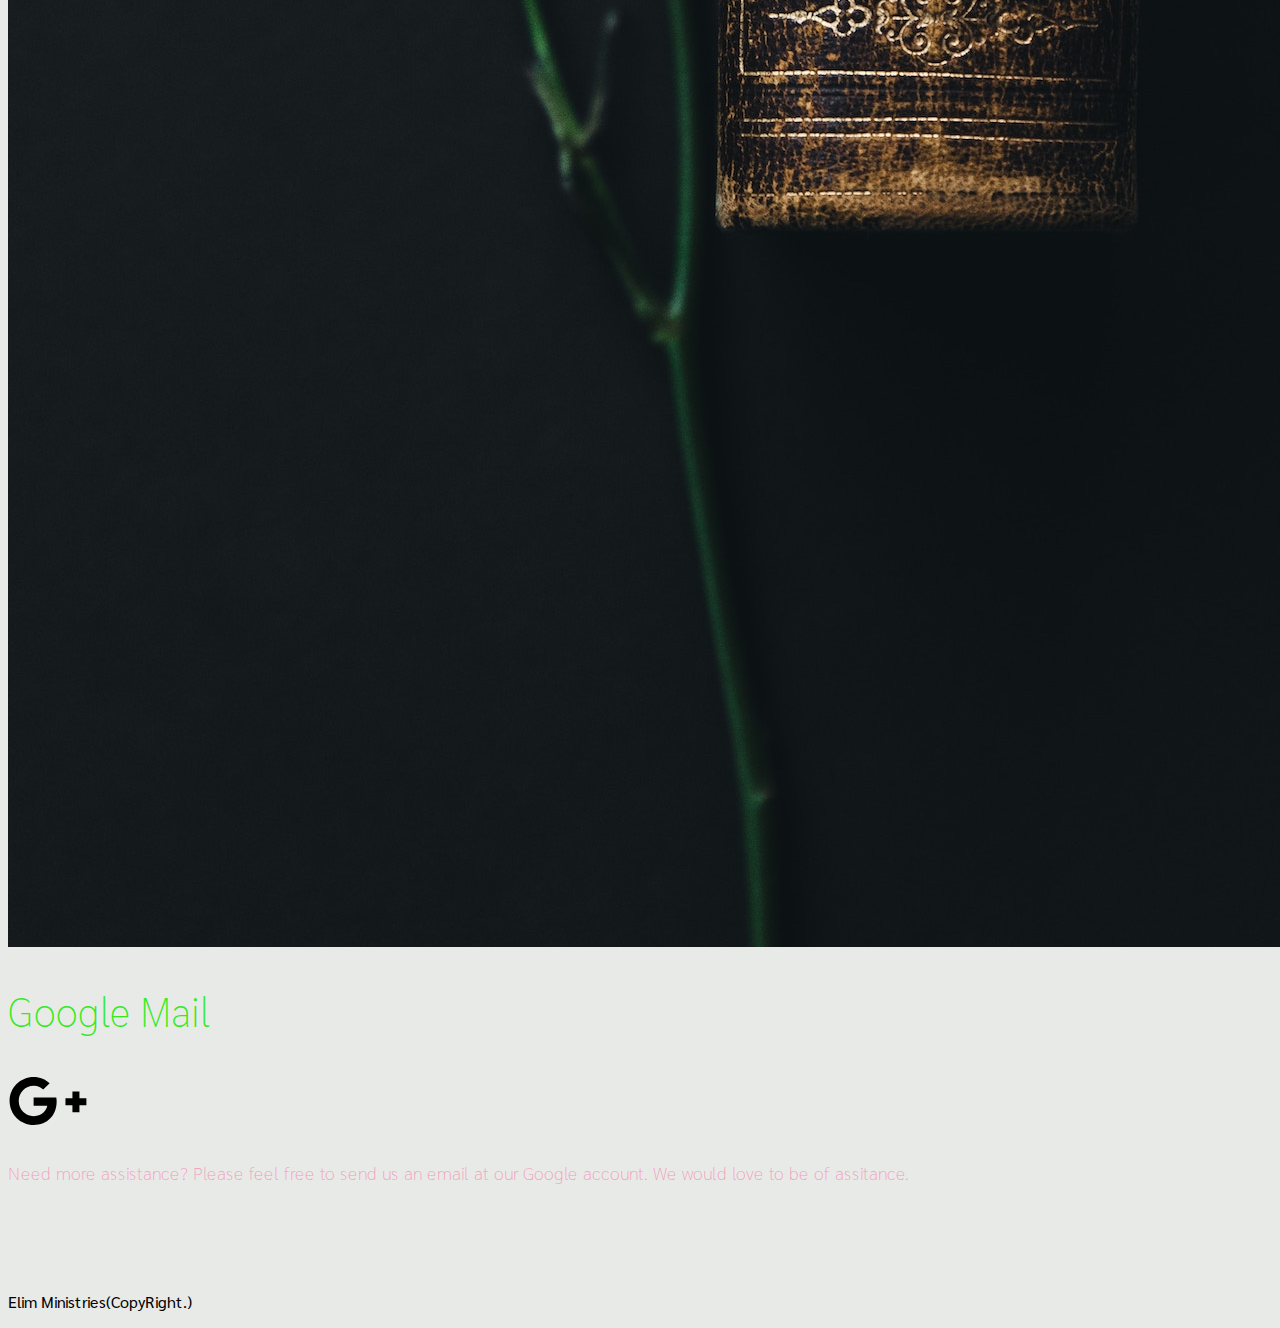
<file: pages/contactUs.html>
<!--
    Name: Fernando Becerra
    Assignment #3
    1/27/2019
    Assignment 3
-->
<!DOCTYPE html>
<html lang="en-US">

<head>
        <meta charset="utf-8" />
        <title>Elim About Us</title>
        <meta name="viewport" content="width=device-width, initial-scale=1">

       
        <!--BootStrap4  CSS-->
        <link rel="stylesheet" href="https://stackpath.bootstrapcdn.com/bootstrap/4.1.3/css/bootstrap.min.css" integrity="sha384-MCw98/SFnGE8fJT3GXwEOngsV7Zt27NXFoaoApmYm81iuXoPkFOJwJ8ERdknLPMO"
        crossorigin="anonymous">
         <!--Google Fonts-->
         <link href="https://fonts.googleapis.com/css?family=Roboto:500|Sarabun:600" rel="stylesheet">
         <!--Custom CSS-->
        <link rel="stylesheet" type="text/css" media="screen" href="../custom.css" />
</head>

<body>
        <nav id="navBar" class="navbar navbar-dark navbar-expand-md py-0 fixed-top">
                <a href="../index.html" class="navbar-brand">Elim Ministries</a>
                <button class="navbar-toggler" data-toggle="collapse" data-target="#navLinks" aria-label="Toggle navigation">
                    <span class="navbar-toggler-icon"></span>
                </button>
                <div class="collapse navbar-collapse" id="navLinks">
                    <ul class="navbar-nav">
                        <li class="nav-item">
                            <a href="gallery.html" class="nav-link">Gallery</a>
                        </li>
                        <li class="nav-item">
                            <a href="aboutUs.html" class="nav-link">About</a>
                        </li>
                        <li class="nav-item">
                            <a href="contactUs.html" class="nav-link">Contact</a>
                        </li>
                        <li class="nav-item">
                                <a href="services.html" class="nav-link">Services</a>
                            </li>
                    </ul>
                </div>
            </nav>

      <!-- section 1-->
      <section class="container-fluid px-0">
            <div class="row align-items-center">
                <div class="col-lg-6">
                    <div id="headerMain" class="text-white text-center d-none d-lg-block mt-5">
                        <h1 class="">How
                            <span>/</span>
                          To
                            <span>/</span>
                            Contact Us</h1>
                    </div>
                </div>
                <div class="col-lg-6">
                    <img class="img-fluid" src="../images/image13Hand.jpg" alt="">
                </div>
            </div>
        </section>
        <!--section 2-->
        <section class="container-fluid px-0">
                <div class="row align-items-center content">
                    <div class="col-md-6 order-2 order-md-1">
                        <img src="../images/image9LoveBible.jpg" alt="" class="img-fluid">
                    </div>
                    <div class="col-md-6 text-center order-1 order-md-2">
                        <div class="row justify-content-center">
                            <div class="col-10 col-lg-8 blurb mb-5 mb-md-0">
                                <h2>Facebook</h2>
                                <img src="../images/facebook-square-brands.svg"  style="width: 80px;" alt="" class="d-none d-lg-inline">
                                <p class="lead">Please feel free to contact us via Facebook.
                                        We would love to hear from you!
                                </p>
                            </div>
                        </div>
                    </div>
                </div>

                <div class="row align-items-center content">
                    <div class="col-md-6 text-center">
                        <div class="row justify-content-center">
                            <div class="col-10 col-lg-8 blurb mb-5 mb-md-0">
                                <h2>Twitter</h2>
                                <img src="../images/twitter-brands.svg" style="width:80px;" alt="" class="d-none d-lg-inline">
                                <p class="lead">Keep informed of all of our up-coming activities through our Twitter account. 
                                        Please follow.
                                </p>
                            </div>
                        </div>
                    </div>
                    <div class="col-md-6">
                        <img src="../images/image3Psalm.jpg" alt="" class="img-fluid">
                    </div>
                </div>
                <section class="container-fluid px-0">
                                <div class="row align-items-center content">
                                    <div class="col-md-6 order-2 order-md-1">
                                        <img src="../images/image7HolyBible.jpg" alt="" class="img-fluid">
                                    </div>
                                    <div class="col-md-6 text-center order-1 order-md-2">
                                        <div class="row justify-content-center">
                                            <div class="col-10 col-lg-8 blurb mb-5 mb-md-0">
                                                <h2>Google Mail</h2>
                                                <img src="../images/google-plus-g-brands.svg"  style="width: 80px;" alt="" class="d-none d-lg-inline">
                                                <p class="lead">Need more assistance? Please feel free to send us an email at our Google account.
                                                        We would love to be of assitance.
                                                </p>
                                            </div>
                                        </div>
                                    </div>
                                </div>
                
            </section>
            <footer>
                    <p>Elim Ministries(CopyRight.)</p>
            </footer>


<!--BootStrap4 Scripts-->
<!--This is optional for the project's intention-->
<script src="https://code.jquery.com/jquery-3.3.1.slim.min.js" integrity="sha384-q8i/X+965DzO0rT7abK41JStQIAqVgRVzpbzo5smXKp4YfRvH+8abtTE1Pi6jizo" crossorigin="anonymous"></script>
<script src="https://cdnjs.cloudflare.com/ajax/libs/popper.js/1.14.6/umd/popper.min.js" integrity="sha384-wHAiFfRlMFy6i5SRaxvfOCifBUQy1xHdJ/yoi7FRNXMRBu5WHdZYu1hA6ZOblgut" crossorigin="anonymous"></script>
<script src="https://stackpath.bootstrapcdn.com/bootstrap/4.2.1/js/bootstrap.min.js" integrity="sha384-B0UglyR+jN6CkvvICOB2joaf5I4l3gm9GU6Hc1og6Ls7i6U/mkkaduKaBhlAXv9k" crossorigin="anonymous"></script>
</body>

</html>
</file>
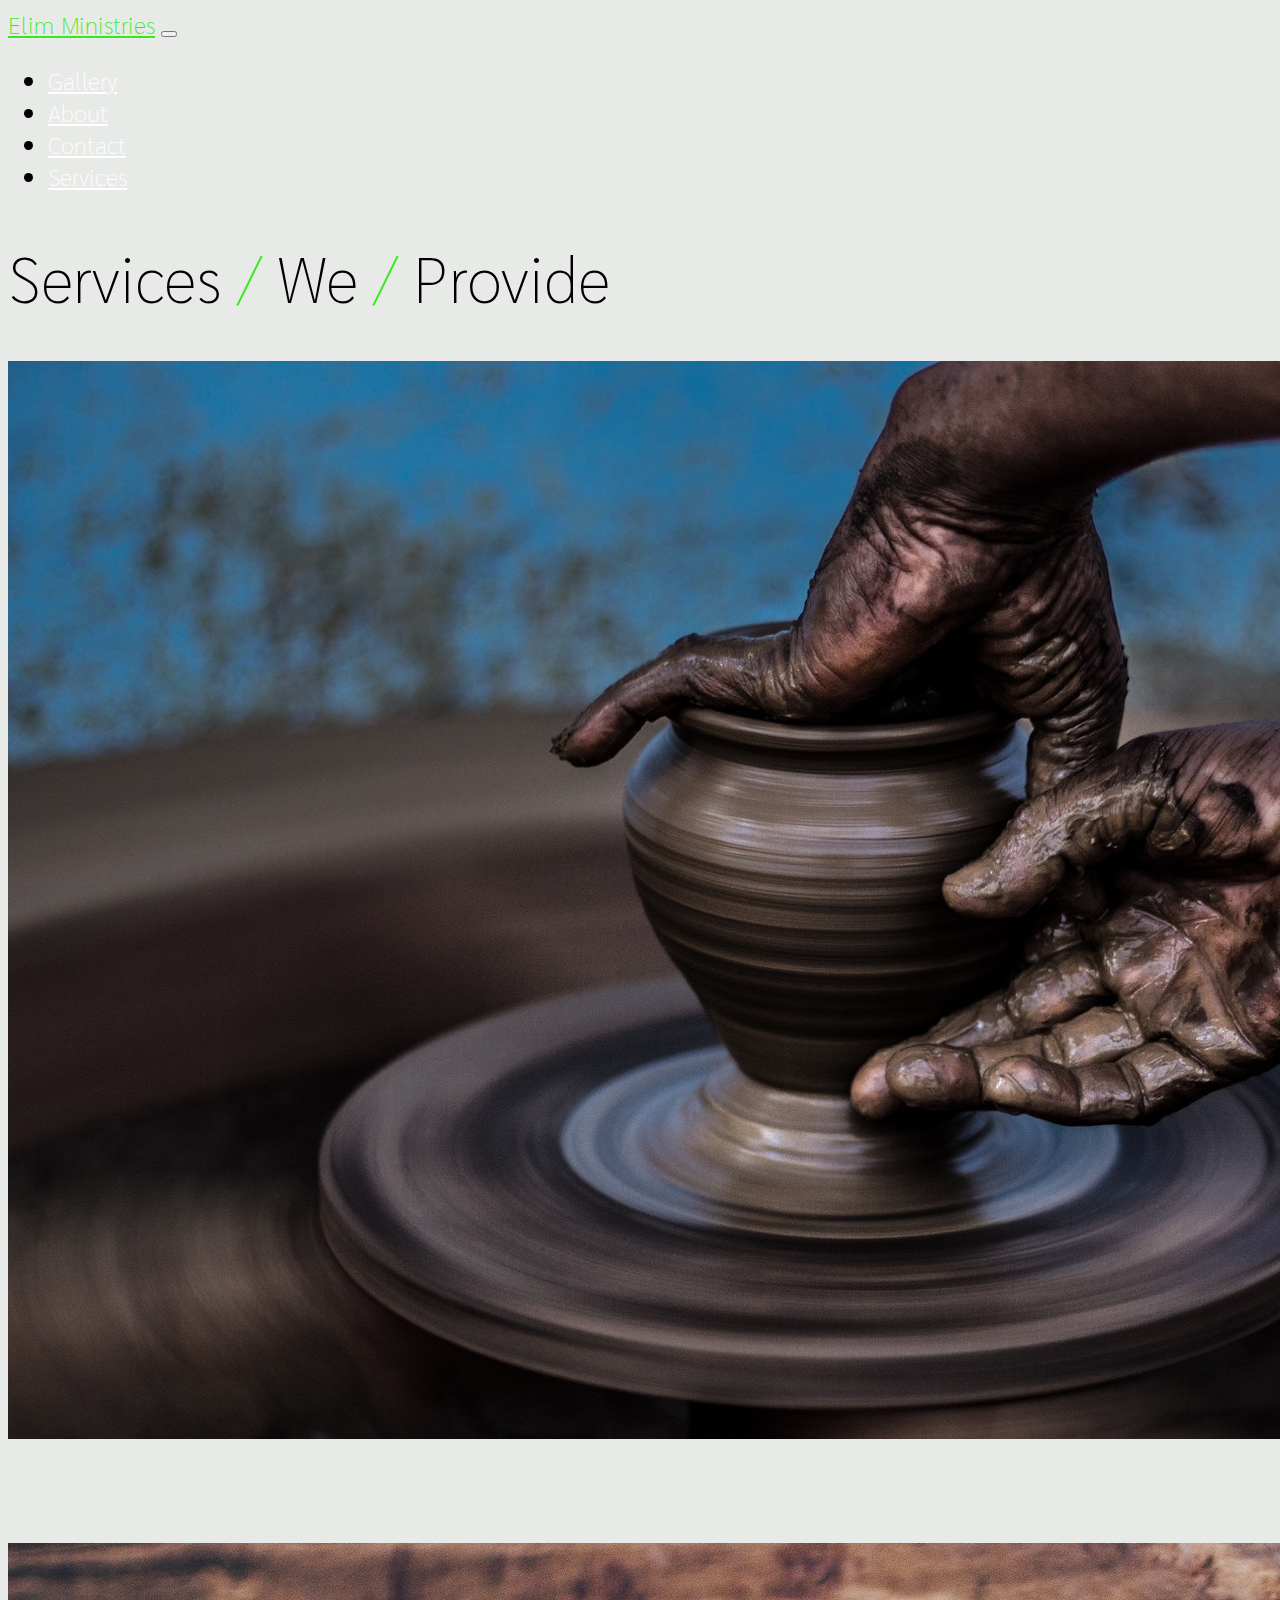
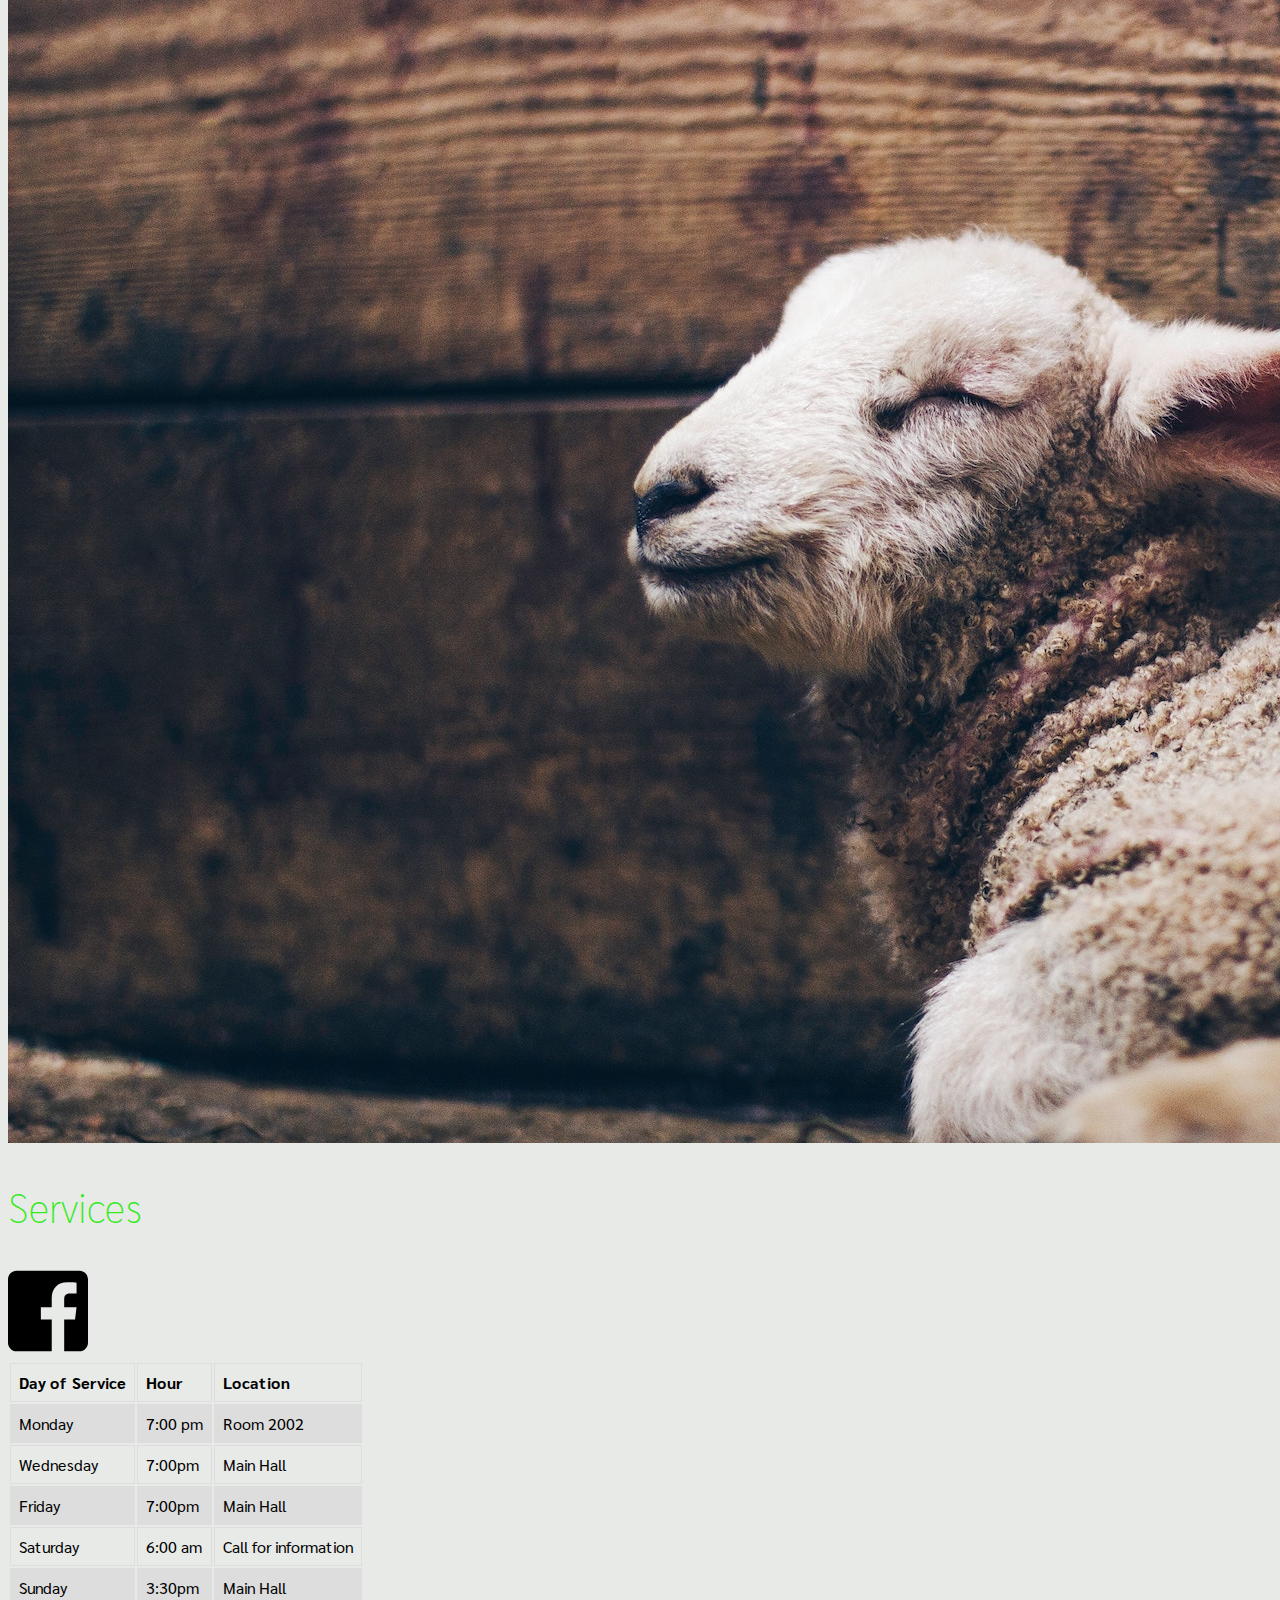
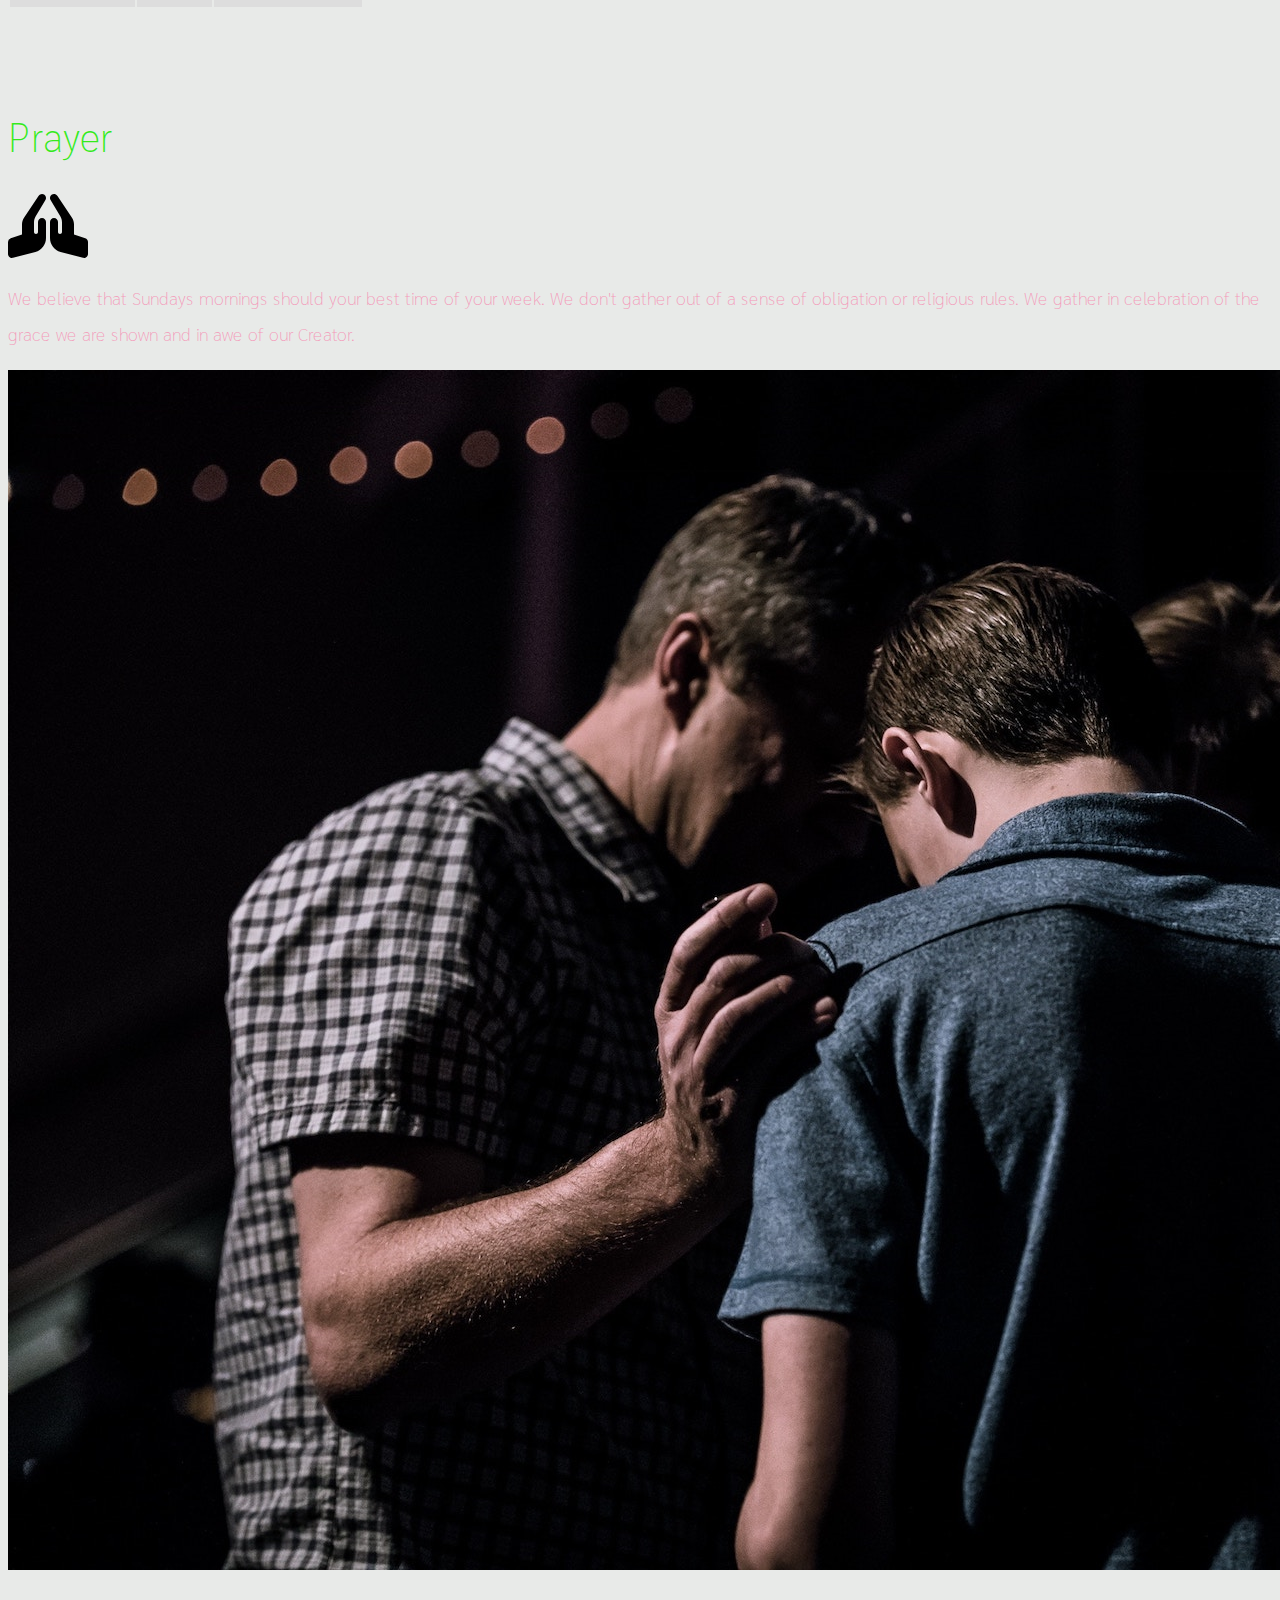
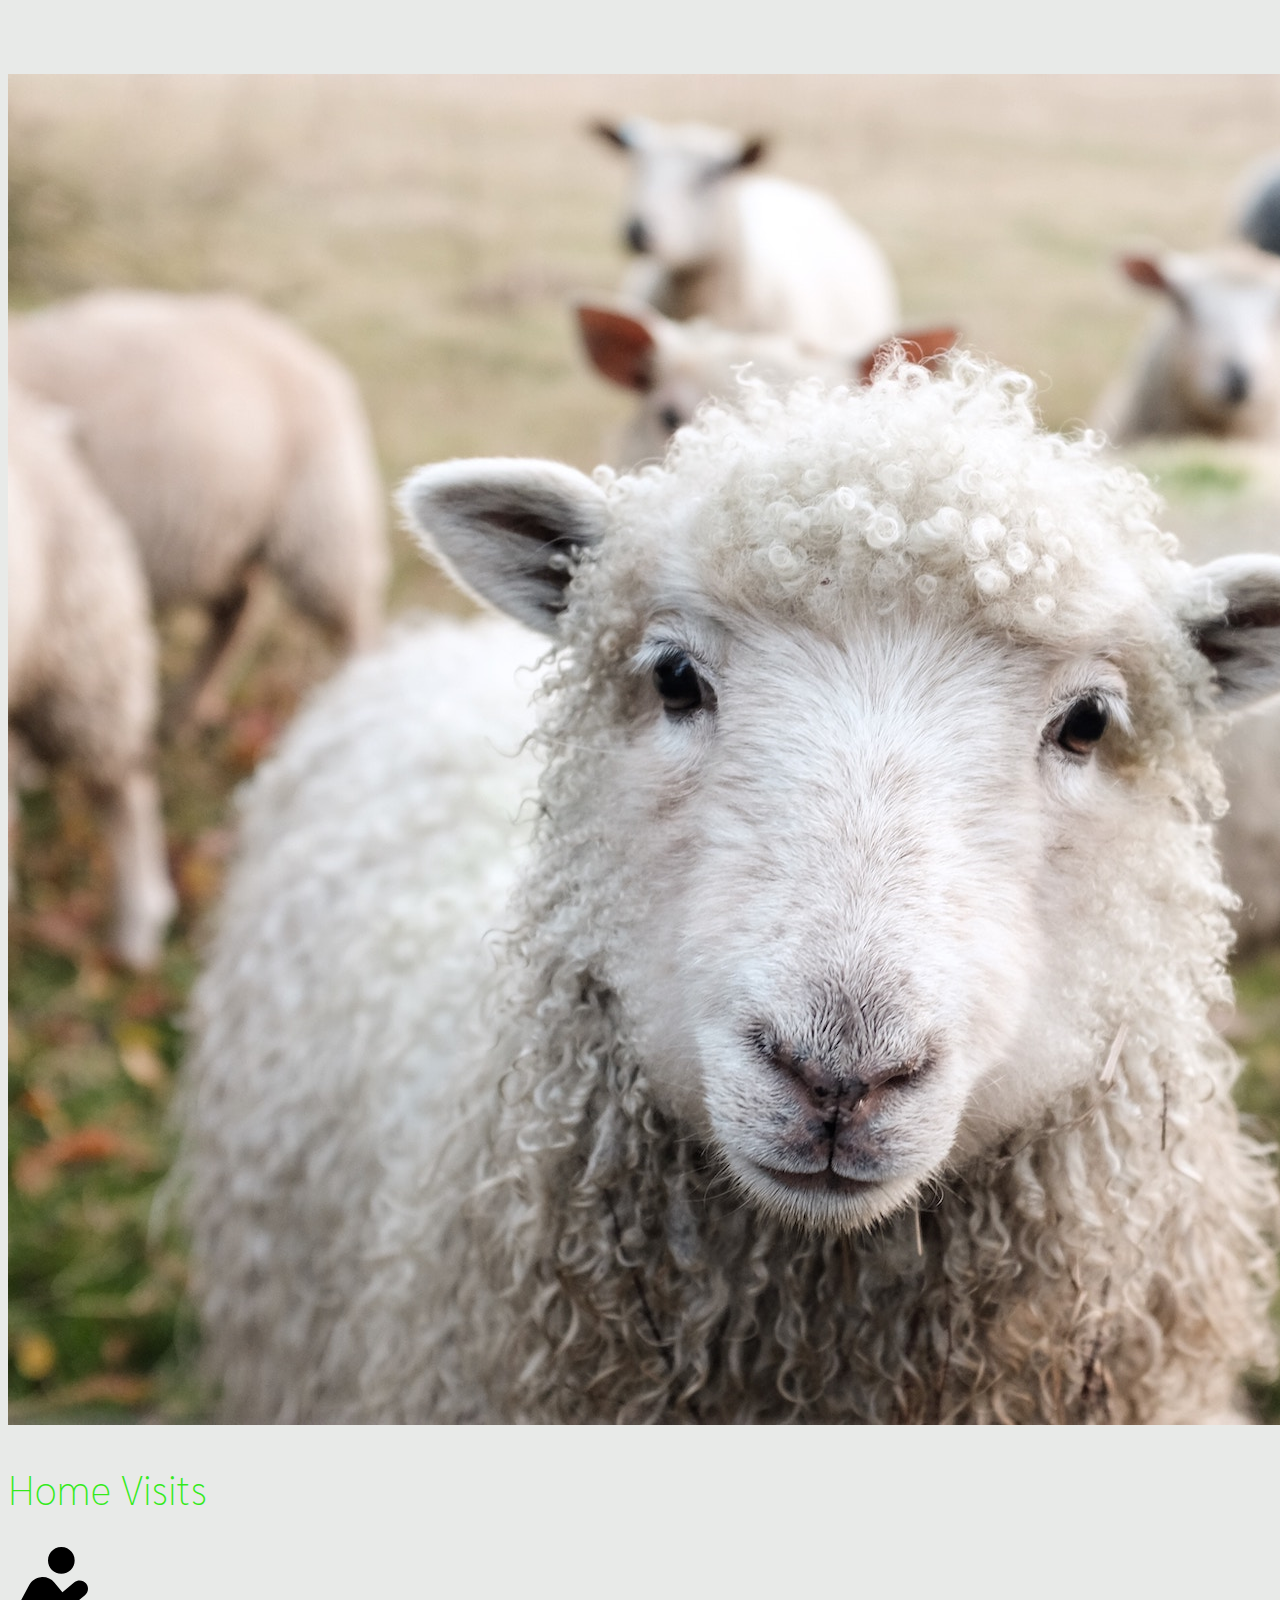
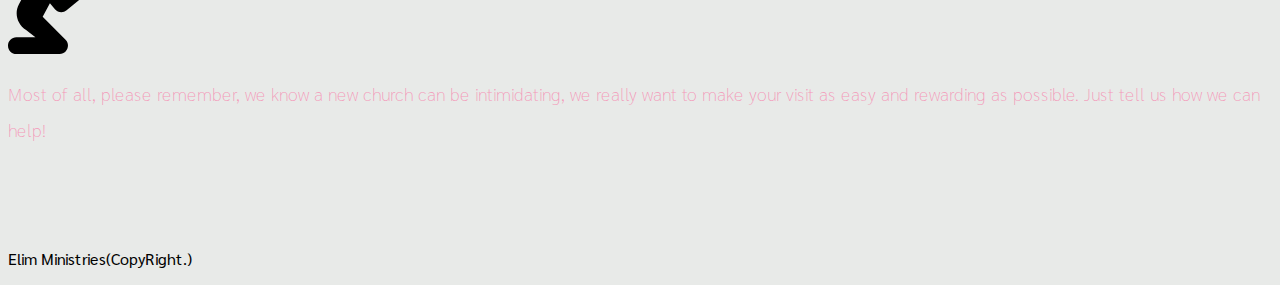
<file: pages/services.html>
<!--
    Name: Fernando Becerra
    Assignment #3
    1/27/2019
    Assignment 3 
-->
<!DOCTYPE html>
<html lang="en-US">

<head>
        <meta charset="utf-8" />
        <title>Elim Services</title>
        <meta name="viewport" content="width=device-width, initial-scale=1">

       
        <!--BootStrap4  CSS-->
        <link rel="stylesheet" href="https://stackpath.bootstrapcdn.com/bootstrap/4.1.3/css/bootstrap.min.css" integrity="sha384-MCw98/SFnGE8fJT3GXwEOngsV7Zt27NXFoaoApmYm81iuXoPkFOJwJ8ERdknLPMO"
        crossorigin="anonymous">
         <!--Google Fonts-->
         <link href="https://fonts.googleapis.com/css?family=Roboto:500|Sarabun:600" rel="stylesheet">
         <!--Custom CSS-->
        <link rel="stylesheet" type="text/css" media="screen" href="../custom.css" />
</head>

<body>
        <nav id="navBar" class="navbar navbar-dark navbar-expand-md py-0 fixed-top">
                <a href="../index.html" class="navbar-brand">Elim Ministries</a>
                <button class="navbar-toggler" data-toggle="collapse" data-target="#navLinks" aria-label="Toggle navigation">
                    <span class="navbar-toggler-icon"></span>
                </button>
                <div class="collapse navbar-collapse" id="navLinks">
                    <ul class="navbar-nav">
                        <li class="nav-item">
                            <a href="gallery.html" class="nav-link">Gallery</a>
                        </li>
                        <li class="nav-item">
                            <a href="aboutUs.html" class="nav-link">About</a>
                        </li>
                        <li class="nav-item">
                            <a href="contactUs.html" class="nav-link">Contact</a>
                        </li>
                        <li class="nav-item">
                                <a href="" class="nav-link">Services</a>
                            </li>
                    </ul>
                </div>
            </nav>

      <!-- section 1-->
      <section class="container-fluid px-0">
            <div class="row align-items-center">
                <div class="col-lg-6">
                    <div id="headerMain" class="text-white text-center d-none d-lg-block mt-5">
                        <h1 class="">Services
                            <span>/</span>
                          We
                            <span>/</span>
                            Provide</h1>
                    </div>
                </div>
                <div class="col-lg-6">
                    <img class="img-fluid" src="../images/image16Hand.jpg" alt="">
                </div>
            </div>
        </section>
        <!--section 2-->
        <section class="container-fluid px-0">
                <div class="row align-items-center content">
                    <div class="col-md-6 order-2 order-md-1">
                        <img src="../images/image11Lamb.jpg" alt="" class="img-fluid">
                    </div>
                    <div class="col-md-6 text-center order-1 order-md-2">
                        <div class="row justify-content-center">
                            <div class="col-10 col-lg-8 blurb mb-5 mb-md-0">
                                <h2>Services</h2>
                                <img src="../images/facebook-square-brands.svg"  style="width: 80px;" alt="" class="d-none d-lg-inline">

                                    <table class="lead" id="table">
                                                <tr>
                                                        <th>Day of Service</th>
                                                        <th>Hour</th>
                                                        <th>Location</th>
                                                </tr>
                                                <tr>
                                                        <td>Monday</td>
                                                        <td>7:00 pm</td>
                                                        <td>Room 2002</td>
                                                </tr>
                                                <tr>
                                                        <td>Wednesday</td>
                                                        <td>7:00pm</td>
                                                        <td>Main Hall</td>
                                                </tr>
                                                <tr>
                                                        <td>Friday</td>
                                                        <td>7:00pm</td>
                                                        <td>Main Hall</td>
                                                </tr>
                                                <tr>
                                                        <td>Saturday</td>
                                                        <td>6:00 am</td>
                                                        <td>Call for information</td>
                                                </tr>
                                                <tr>
                                                        <td>Sunday</td>
                                                        <td>3:30pm</td>
                                                        <td>Main Hall</td>
                                                </tr>
                
                                        </table>
                            </div>
                        </div>
                    </div>
                </div>

                <div class="row align-items-center content">
                    <div class="col-md-6 text-center">
                        <div class="row justify-content-center">
                            <div class="col-10 col-lg-8 blurb mb-5 mb-md-0">
                                <h2>Prayer</h2>
                                <img src="../images/praying-hands-solid.svg" style="width:80px;" alt="" class="d-none d-lg-inline">
                                <p class="lead">	
                                                We believe that Sundays mornings should your best time of your week. We don't gather out of a sense of obligation or religious rules. We gather in celebration of the grace we are shown and in awe of our Creator. 
                                                </p>
                            </div>
                        </div>
                    </div>
                    <div class="col-md-6">
                        <img src="../images/image12Prayer.jpg" alt="" class="img-fluid">
                    </div>
                </div>
                <section class="container-fluid px-0">
                                <div class="row align-items-center content">
                                    <div class="col-md-6 order-2 order-md-1">
                                        <img src="../images/Image14Lamb.jpg" alt="" class="img-fluid">
                                    </div>
                                    <div class="col-md-6 text-center order-1 order-md-2">
                                        <div class="row justify-content-center">
                                            <div class="col-10 col-lg-8 blurb mb-5 mb-md-0">
                                                <h2>Home Visits</h2>
                                                <img src="../images/pray-solid.svg"  style="width: 80px;" alt="" class="d-none d-lg-inline">
                                                <p class="lead">Most of all, please remember, we know a new church can be intimidating, we really want 
                                                        to make your visit as easy and rewarding as possible. Just tell us how we can help!</p>
                                            </div>
                                        </div>
                                    </div>
                                </div>
                
            </section>
            <footer>
                    <p>Elim Ministries(CopyRight.)</p>
            </footer>


<!--BootStrap4 Scripts-->
<!--This is optional for the project's intention-->
<script src="https://code.jquery.com/jquery-3.3.1.slim.min.js" integrity="sha384-q8i/X+965DzO0rT7abK41JStQIAqVgRVzpbzo5smXKp4YfRvH+8abtTE1Pi6jizo" crossorigin="anonymous"></script>
<script src="https://cdnjs.cloudflare.com/ajax/libs/popper.js/1.14.6/umd/popper.min.js" integrity="sha384-wHAiFfRlMFy6i5SRaxvfOCifBUQy1xHdJ/yoi7FRNXMRBu5WHdZYu1hA6ZOblgut" crossorigin="anonymous"></script>
<script src="https://stackpath.bootstrapcdn.com/bootstrap/4.2.1/js/bootstrap.min.js" integrity="sha384-B0UglyR+jN6CkvvICOB2joaf5I4l3gm9GU6Hc1og6Ls7i6U/mkkaduKaBhlAXv9k" crossorigin="anonymous"></script>
</body>

</html>
</file>
<file: custom.css>
/* body selector and font family from Google fonts */
body {
    background: #e8eae8;;
    font-family: "Sarabun","Roboto", sans-serif;
}
/* id NavBar selector */
#navBar {
    font-weight: 100; 
    font-size: 1.5rem; 
}

#navBar .nav-link {
    color: white;
}
/* pseudo : hover  */
#navBar .nav-link:hover {
    color: #EA1C2C;
}

#navBar .navbar-brand {
    color: rgb(52, 234, 28);
    font-size: 1.5rem;
}
/*media query */
@media (max-width: 1200px) {
    #headerMain h1 {
        font-weight: 100;
        font-size: 3rem;
    }
    .blurb h2 {
        font-size: 2rem;
    }
}
/*  id haeaderMain selector color of header */
#headerMain span {
    color: rgb(52, 234, 28);
}

#headerMain h1 {
    font-weight: 100;
    font-size: 4rem;
}
/*  styles for table*/
td, th {
    border: 1px solid #dddddd;
    text-align: left;
    padding: 8px;
  }
  
  tr:nth-child(even) {
    background-color: #dddddd;
  }

/* class slector blurb*/
.blurb h2 {
   color: rgb(52, 234, 28);;
   font-weight: 100;
   font-size: 2.5rem;
}

.blurb p {
    color: #f498b8;
    font-weight: 100;
    font-size: 1.125rem;
    line-height: 2;
}
/* class selector Content */
.content {
    margin-top: 100px;
    margin-bottom: 100px;
}
/* class selector scrolled */
.navbar.scrolled {
    background: rgb(222,192,222);
    transition: background 500ms;
}
</file>
